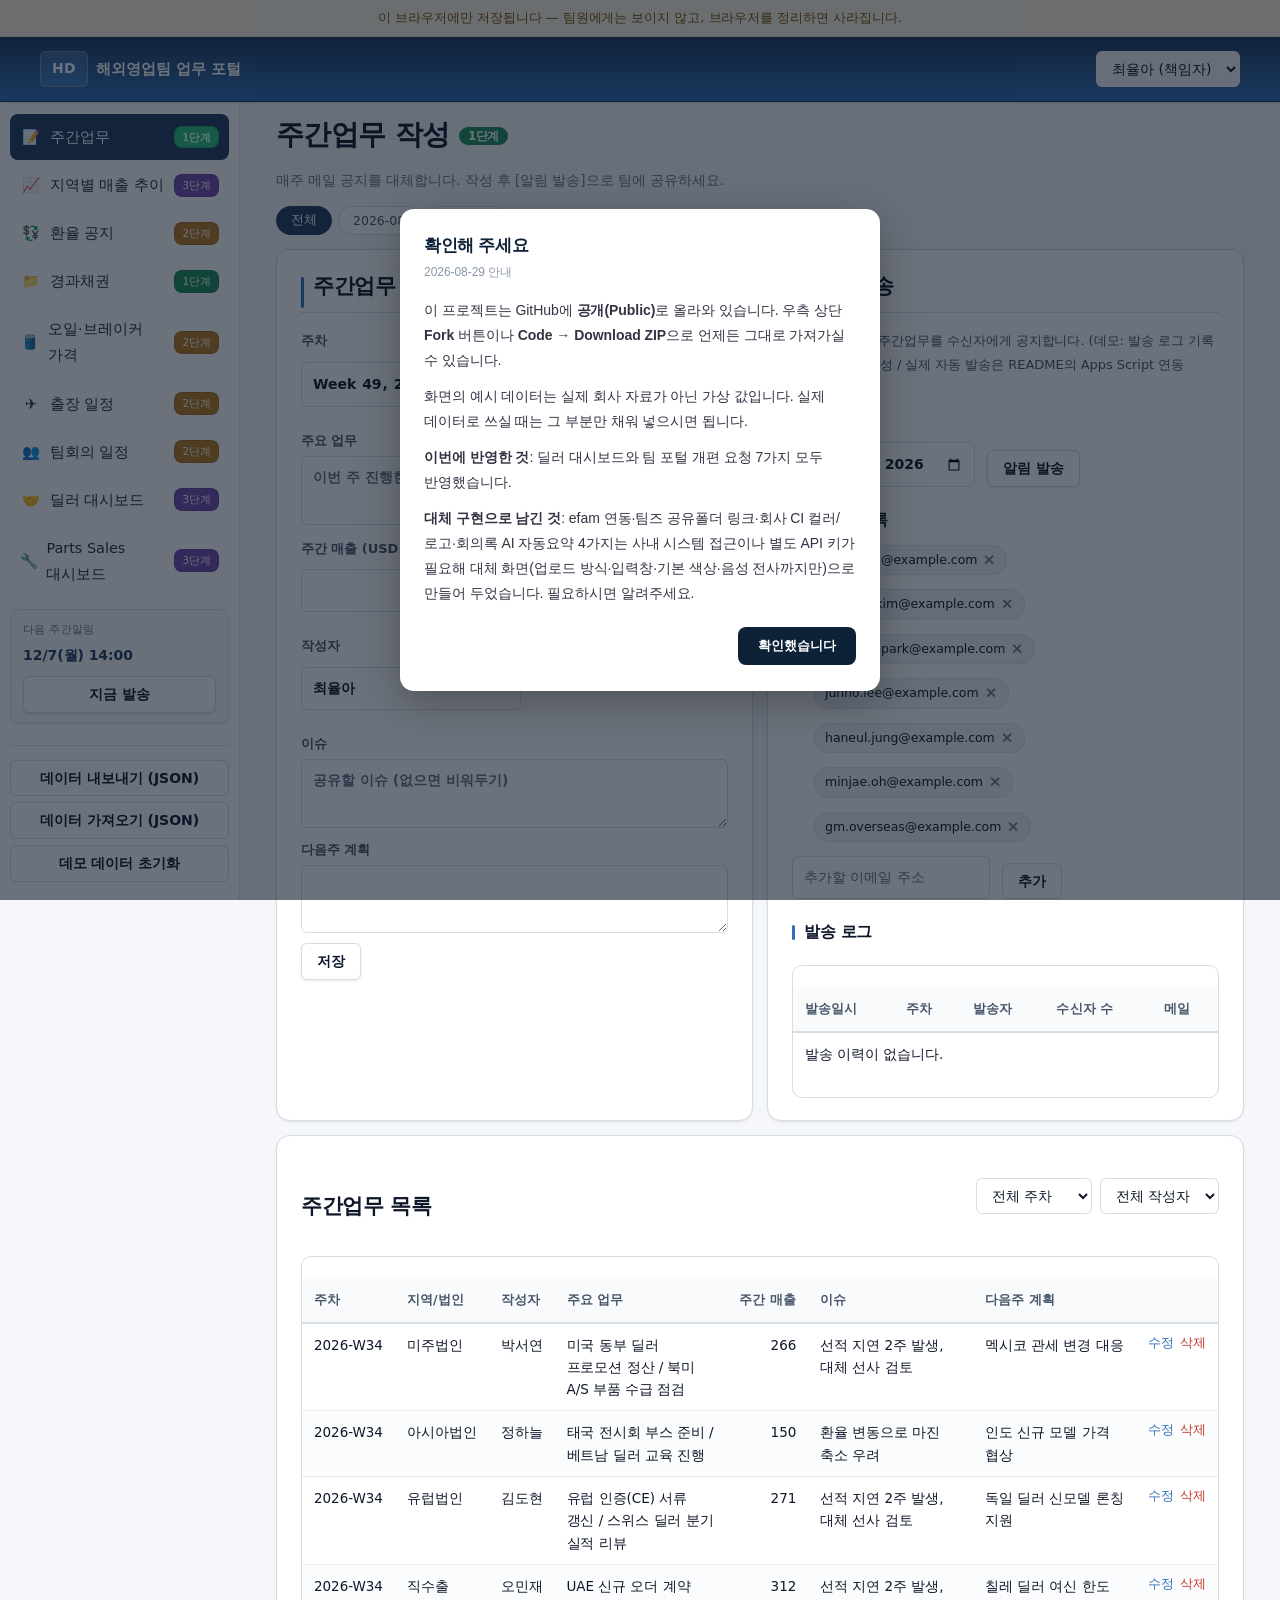
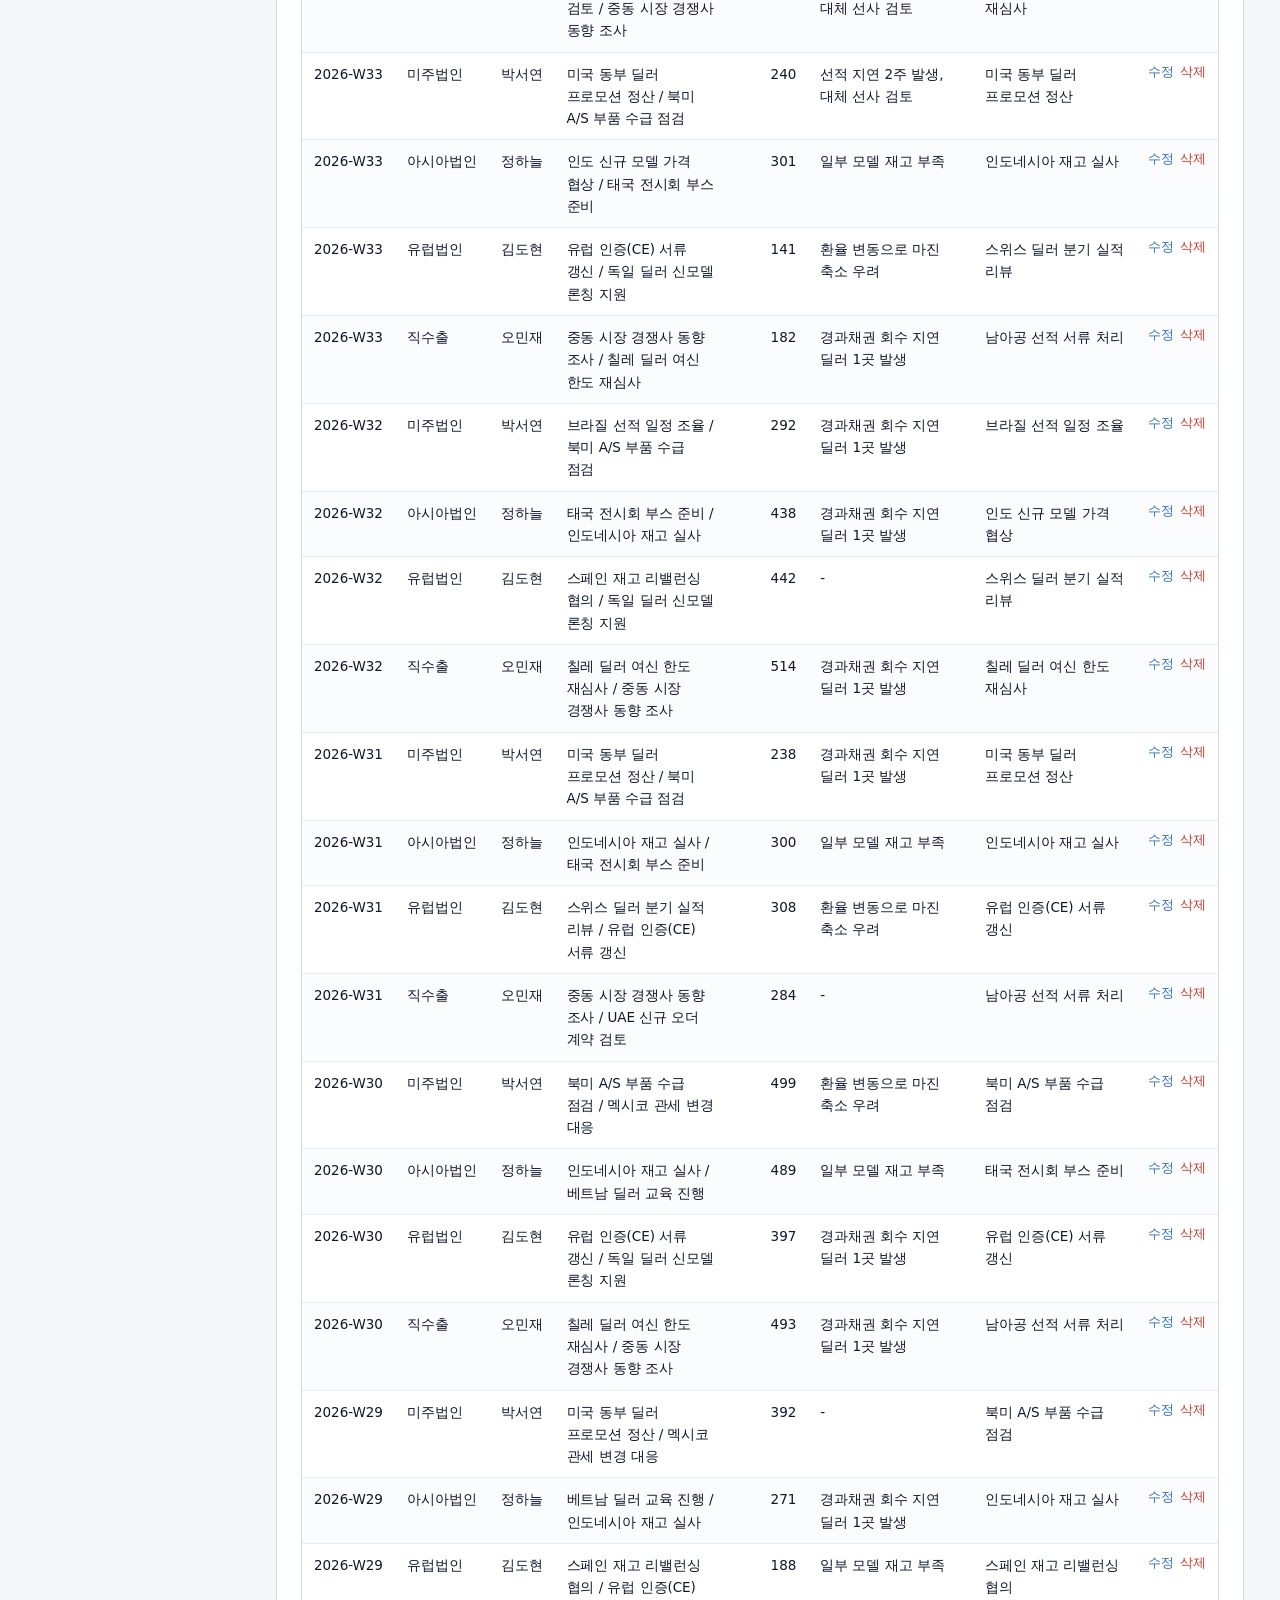
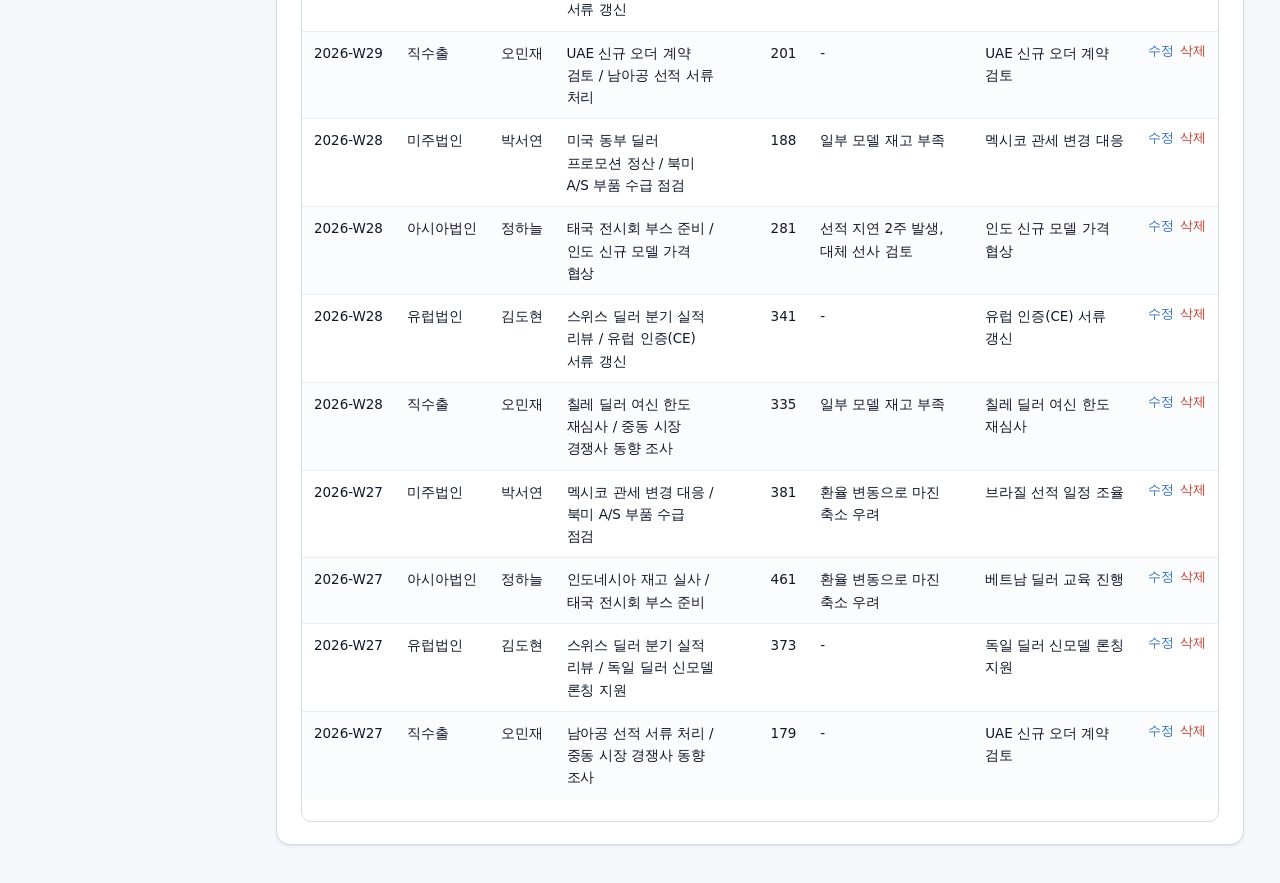
<file: index.html>
<!DOCTYPE html>
<html lang="ko">
<head>
<meta charset="UTF-8">
<meta name="viewport" content="width=device-width, initial-scale=1.0">
<title>해외영업팀 업무 포털</title>
<link rel="stylesheet" href="css/style.css">
<!-- 공통 디자인 시스템. 반드시 기존 CSS 뒤에 온다 —
     특정도가 같으면 나중에 온 쪽이 이기므로 순서가 곧 우선순위다. -->
<link rel="stylesheet" href="css/hd-theme.css">
<!-- 공통 테마에 지는 것만 되돌린다. 반드시 hd-theme.css 뒤. -->
<link rel="stylesheet" href="css/overrides.css">
<!-- 로컬 라이브러리(오프라인/기내 사용 대비 CDN 미사용) -->
<script src="lib/chart.umd.min.js"></script>
<script src="lib/xlsx.full.min.js"></script>
<!-- === HD:META:BEGIN (자동 생성 — scripts 로 다시 굽습니다) === -->
<link rel="icon" href="favicon.svg" type="image/svg+xml">
<link rel="icon" href="favicon-32.png" sizes="32x32" type="image/png">
<link rel="apple-touch-icon" href="apple-touch-icon.png">
<link rel="canonical" href="https://aebonlee.github.io/hd-project05/">
<meta name="robots" content="index,follow">
<meta property="og:type" content="website">
<meta property="og:site_name" content="HD 생성형 AI 업무자동화 전문가과정">
<meta property="og:url" content="https://aebonlee.github.io/hd-project05/">
<meta property="og:title" content="해외영업팀 업무 포털 — HD 생성형 AI 업무자동화 전문가과정">
<meta property="og:description" content="14개 딜러를 관리하는 해외영업팀의 반복 업무를 한 화면에서. 주간업무·환율·출장일정을 팀이 함께 봅니다.">
<meta property="og:image" content="https://aebonlee.github.io/hd-project05/og-index.png">
<meta property="og:image:width" content="1200">
<meta property="og:image:height" content="630">
<meta property="og:locale" content="ko_KR">
<meta name="twitter:card" content="summary_large_image">
<meta name="twitter:title" content="해외영업팀 업무 포털 — HD 생성형 AI 업무자동화 전문가과정">
<meta name="twitter:description" content="14개 딜러를 관리하는 해외영업팀의 반복 업무를 한 화면에서. 주간업무·환율·출장일정을 팀이 함께 봅니다.">
<meta name="twitter:image" content="https://aebonlee.github.io/hd-project05/og-index.png">
<!-- === HD:META:END === -->
</head>
<body class="hd hd-app">

<header class="topbar">
  <button id="menuToggle" class="menu-toggle" aria-label="메뉴 열기">☰</button>
  <div class="brand">
    <span class="brand-mark">HD</span>
    <span class="brand-text">해외영업팀 업무 포털</span>
  </div>
  <div class="user-box">
    <label for="userSelect" class="sr-only">사용자 선택</label>
    <select id="userSelect" title="데모 로그인: 사용자 선택"></select>
    <!-- 상단 "책임자/팀원" 배지는 요청에 따라 표시하지 않는다 (슬라이드1 #2) — 요소는 남겨 로직 재사용, 화면에서만 숨김 -->
    <span id="userRole" class="role-badge" hidden></span>
  </div>
</header>

<div class="layout">
  <!-- 메뉴 순서: 주간업무 → 지역별매출추이 → 환율공지 → 경과채권 → 오일·브레이커 가격 → 출장일정 → 팀회의일정 (슬라이드1 요청 순서) -->
  <nav id="sideNav" class="side-nav" aria-label="주요 기능">
    <a href="#/weekly"     class="nav-item" data-view="weekly"><span class="nav-ico">📝</span>주간업무 <span class="stage-tag s1">1단계</span></a>
    <a href="#/sales"      class="nav-item" data-view="sales"><span class="nav-ico">📈</span>지역별 매출 추이 <span class="stage-tag s3">3단계</span></a>
    <a href="#/fx"         class="nav-item" data-view="fx"><span class="nav-ico">💱</span>환율 공지 <span class="stage-tag s2">2단계</span></a>
    <a href="#/receivable" class="nav-item" data-view="receivable"><span class="nav-ico">📁</span>경과채권 <span class="stage-tag s1">1단계</span></a>
    <a href="#/prices"     class="nav-item" data-view="prices"><span class="nav-ico">🛢️</span>오일·브레이커 가격 <span class="stage-tag s2">2단계</span></a>
    <a href="#/trips"      class="nav-item" data-view="trips"><span class="nav-ico">✈️</span>출장 일정 <span class="stage-tag s2">2단계</span></a>
    <a href="#/meetings"   class="nav-item" data-view="meetings"><span class="nav-ico">👥</span>팀회의 일정 <span class="stage-tag s2">2단계</span></a>
    <a href="#/dealers"    class="nav-item" data-view="dealers"><span class="nav-ico">🤝</span>딜러 대시보드 <span class="stage-tag s3">3단계</span></a>
    <a href="parts-sales-dashboard.html" class="nav-item"><span class="nav-ico">🔧</span>Parts Sales 대시보드 <span class="stage-tag s3">3단계</span></a>
    <div id="notifyMini" class="notify-mini">
      <div class="notify-mini-title">다음 주간알림</div>
      <div id="notifyMiniWhen" class="notify-mini-when">–</div>
      <button type="button" id="notifyMiniBtn" class="btn btn-primary btn-sm">지금 발송</button>
    </div>
    <div class="nav-footer">
      <button id="exportJsonBtn" class="btn btn-ghost btn-sm">데이터 내보내기 (JSON)</button>
      <button id="importJsonBtn" class="btn btn-ghost btn-sm">데이터 가져오기 (JSON)</button>
      <input type="file" id="importJsonFile" accept=".json,application/json" hidden>
      <button id="resetSeedBtn" class="btn btn-ghost btn-sm">데모 데이터 초기화</button>
    </div>
  </nav>

  <main id="main" class="main">

    <!-- ============ B-1 주간업무 (1단계) ============ -->
    <section id="view-weekly" class="view" hidden>
      <h1>주간업무 작성 <small class="stage s1">1단계</small></h1>
      <p class="view-desc">매주 메일 공지를 대체합니다. 작성 후 [알림 발송]으로 팀에 공유하세요.</p>

      <!-- 월별 탭: 그 달의 주간업무만 모아 보기/저장 (슬라이드1) -->
      <div id="weeklyMonthTabs" class="month-tabs" role="tablist" aria-label="월별 보기"></div>

      <div class="grid-2">
        <div class="card">
          <h2 id="weeklyFormTitle">주간업무 작성</h2>
          <form id="weeklyForm" class="form">
            <input type="hidden" id="wfId">
            <div class="form-row">
              <label>주차 <input type="week" id="wfWeek" required></label>
              <label>지역/법인
                <select id="wfRegion" required>
                  <option value="유럽법인">유럽법인</option>
                  <option value="미주법인">미주법인</option>
                  <option value="아시아법인">아시아법인</option>
                  <option value="직수출">직수출</option>
                </select>
              </label>
            </div>
            <label>주요 업무 <textarea id="wfTasks" rows="2" required placeholder="이번 주 진행한 주요 업무"></textarea></label>
            <div class="form-row">
              <label>주간 매출 (USD 천불) <input type="number" id="wfSales" min="0" step="1" required></label>
              <label>작성자 <input type="text" id="wfAuthor" disabled></label>
            </div>
            <label>이슈 <textarea id="wfIssues" rows="2" placeholder="공유할 이슈 (없으면 비워두기)"></textarea></label>
            <label>다음주 계획 <textarea id="wfNext" rows="2" required></textarea></label>
            <div class="form-actions">
              <button type="submit" class="btn btn-primary" id="wfSubmitBtn">저장</button>
              <button type="button" class="btn btn-ghost" id="wfCancelBtn" hidden>수정 취소</button>
            </div>
          </form>
        </div>

        <div class="card">
          <h2>알림 발송</h2>
          <p class="hint">선택한 주차의 주간업무를 수신자에게 공지합니다. (데모: 발송 로그 기록 + 메일 초안 생성 / 실제 자동 발송은 README의 Apps Script 연동 참고)</p>
          <div class="form-row">
            <label>발송 주차 <input type="week" id="notifyWeek"></label>
            <button type="button" class="btn btn-primary" id="notifySendBtn">알림 발송</button>
          </div>
          <h3>수신자 목록</h3>
          <ul id="recipientList" class="chip-list"></ul>
          <div class="form-row">
            <input type="email" id="recipientInput" placeholder="추가할 이메일 주소">
            <button type="button" class="btn btn-ghost" id="recipientAddBtn">추가</button>
          </div>
          <h3>발송 로그</h3>
          <div class="table-wrap"><table id="notifyLogTable" class="table">
            <thead><tr><th>발송일시</th><th>주차</th><th>발송자</th><th>수신자 수</th><th>메일</th></tr></thead>
            <tbody></tbody>
          </table></div>
        </div>
      </div>

      <div class="card">
        <div class="card-head">
          <h2>주간업무 목록</h2>
          <div class="filters">
            <select id="weeklyFilterWeek"><option value="">전체 주차</option></select>
            <select id="weeklyFilterAuthor"><option value="">전체 작성자</option></select>
          </div>
        </div>
        <div class="table-wrap"><table id="weeklyTable" class="table">
          <thead><tr><th>주차</th><th>지역/법인</th><th>작성자</th><th>주요 업무</th><th>주간 매출</th><th>이슈</th><th>다음주 계획</th><th></th></tr></thead>
          <tbody></tbody>
        </table></div>
      </div>
    </section>

    <!-- ============ B-2 경과채권 바로가기 (1단계) ============ -->
    <section id="view-receivable" class="view" hidden>
      <h1>경과채권 <small class="stage s1">1단계</small></h1>
      <p class="view-desc">Efam 접속이 필요한 경과채권 엑셀을 업로드하면 표로 바로 봅니다. 담당자별 지연 사유·해결 방법을 그 자리에서 적어 공유하세요.</p>

      <div class="card">
        <div class="card-head wrap">
          <h2>경과채권 엑셀 업로드</h2>
          <label class="btn btn-primary btn-sm file-btn">엑셀 업로드
            <input type="file" id="receivableUpload" accept=".xlsx,.xls" hidden>
          </label>
        </div>
        <p class="hint">열 이름: Dealer code, Dealer Name, OD, 담당자 (헤더가 다르면 순서대로 인식합니다). 업로드분은 누적되며 같은 Dealer code는 갱신됩니다.</p>
        <p id="receivableUploadStatus" class="hint"></p>
        <div class="table-wrap"><table id="receivableRowsTable" class="table">
          <thead><tr><th>Dealer code</th><th>Dealer Name</th><th>OD</th><th>담당자</th><th>지연 사유</th><th>해결 방법</th><th></th></tr></thead>
          <tbody></tbody>
        </table></div>
      </div>

      <div class="card">
        <div class="card-head">
          <h2>링크 목록</h2>
          <button class="btn btn-primary btn-sm" id="rlAddBtn">+ 링크 등록</button>
        </div>
        <div class="table-wrap"><table id="rlTable" class="table">
          <thead><tr><th>법인/딜러</th><th>파일명</th><th>경로</th><th>갱신일</th><th>바로가기</th><th></th></tr></thead>
          <tbody></tbody>
        </table></div>
      </div>

      <div class="card" id="rlFormCard" hidden>
        <h2 id="rlFormTitle">링크 등록</h2>
        <form id="rlForm" class="form">
          <input type="hidden" id="rlId">
          <div class="form-row">
            <label>법인/딜러 <input type="text" id="rlTarget" required placeholder="예: 유럽법인, DL12 걸프스타"></label>
            <label>파일명 <input type="text" id="rlFileName" required placeholder="예: 경과채권_유럽_2026-08.xlsx"></label>
          </div>
          <label>경로 (URL 또는 \\서버\폴더 형태)
            <input type="text" id="rlPath" required placeholder="https://… 또는 \\efam\해외영업\경과채권\…">
          </label>
          <div class="form-actions">
            <button type="submit" class="btn btn-primary">저장</button>
            <button type="button" class="btn btn-ghost" id="rlCancelBtn">취소</button>
          </div>
        </form>
      </div>
    </section>

    <!-- ============ B-5 출장 일정 (2단계) ============ -->
    <section id="view-trips" class="view" hidden>
      <h1>출장 일정 <small class="stage s2">2단계</small></h1>
      <p class="view-desc">팀원별 색상으로 출장 일정을 한눈에 봅니다. 팀회의 일정(회색 테두리)도 같은 캘린더에 표시됩니다.</p>

      <div class="card">
        <div class="cal-head">
          <button class="btn btn-ghost" id="calPrevBtn">◀</button>
          <h2 id="calTitle">2026년 8월</h2>
          <button class="btn btn-ghost" id="calNextBtn">▶</button>
          <button class="btn btn-ghost btn-sm" id="calTodayBtn">오늘</button>
        </div>
        <div id="calLegend" class="legend"></div>
        <div id="calendar" class="calendar"></div>
      </div>

      <div class="grid-2">
        <div class="card">
          <h2 id="tripFormTitle">출장 등록</h2>
          <form id="tripForm" class="form">
            <input type="hidden" id="tfId">
            <div class="form-row">
              <label>팀원 <select id="tfMember" required></select></label>
              <label>국가/도시 <input type="text" id="tfCity" required placeholder="예: 독일 프랑크푸르트"></label>
            </div>
            <div class="form-row">
              <label>시작일 <input type="date" id="tfStart" required></label>
              <label>종료일 <input type="date" id="tfEnd" required></label>
            </div>
            <div class="form-row">
              <label>목적 <input type="text" id="tfPurpose" required></label>
              <label>방문 딜러 <input type="text" id="tfDealers" placeholder="예: DL01, DL02"></label>
            </div>
            <div class="form-actions">
              <button type="submit" class="btn btn-primary">저장</button>
              <button type="button" class="btn btn-ghost" id="tfCancelBtn" hidden>수정 취소</button>
            </div>
          </form>
        </div>
        <div class="card">
          <h2>출장 목록</h2>
          <div class="table-wrap"><table id="tripTable" class="table">
            <thead><tr><th>팀원</th><th>국가/도시</th><th>기간</th><th>목적</th><th>방문 딜러</th><th></th></tr></thead>
            <tbody></tbody>
          </table></div>
        </div>
      </div>
    </section>

    <!-- ============ B-6 팀회의 일정 (2단계) ============ -->
    <section id="view-meetings" class="view" hidden>
      <h1>팀회의 일정 <small class="stage s2">2단계</small></h1>
      <p class="view-desc">회의 일정을 등록하면 전 팀원이 조회할 수 있고, 출장 캘린더에도 함께 표시됩니다.</p>

      <div class="grid-2">
        <div class="card">
          <h2 id="mtFormTitle">회의 등록</h2>
          <form id="meetingForm" class="form form-compact">
            <input type="hidden" id="mfId">
            <label>일시 <input type="datetime-local" id="mfWhen" required></label>
            <label>장소/링크 <input type="text" id="mfPlace" required placeholder="회의실 또는 화상회의 링크"></label>
            <label>안건 <textarea id="mfAgenda" rows="2" required></textarea></label>
            <label>참석자
              <input type="text" id="mfAttendees" required placeholder="예: 전원 / 최율아, 김도현" list="assigneeList">
            </label>
            <datalist id="assigneeList"></datalist>
            <div class="form-actions">
              <button type="submit" class="btn btn-primary">저장</button>
              <button type="button" class="btn btn-ghost" id="mfCancelBtn" hidden>수정 취소</button>
            </div>
          </form>
          <div class="notify-row">
            <button type="button" class="btn btn-primary btn-sm" id="meetingNotifyBtn">클릭으로 알림발송</button>
            <span class="hint">등록된 회의를 참석자에게 메일 초안으로 공지합니다.</span>
          </div>
        </div>
        <div class="card">
          <h2>회의 노트란</h2>
          <p class="hint">회의를 선택해 노트를 남기세요. 🎤 녹음 버튼으로 브라우저 음성인식(오프라인 불가·Chrome/Edge 권장) 결과가 노트에 그대로 추가됩니다.</p>
          <select id="meetingNoteSelect" class="notewide"></select>
          <textarea id="meetingNoteText" rows="6" placeholder="회의 노트를 입력하거나 마이크로 받아쓰세요."></textarea>
          <div class="form-actions">
            <button type="button" class="btn btn-ghost btn-sm" id="meetingMicBtn">🎤 녹음 시작</button>
            <button type="button" class="btn btn-ghost btn-sm" id="meetingAiSummaryBtn" disabled title="API 키 협의 후 2단계에서 연동 예정">✨ AI 요약 (2단계 예정)</button>
            <button type="button" class="btn btn-primary btn-sm" id="meetingNoteSaveBtn">노트 저장</button>
          </div>
          <h3>지난 회의</h3>
          <ul id="pastMeetings" class="meeting-list past"></ul>
        </div>
      </div>
    </section>

    <!-- ============ B-4 환율 공지 (2단계) ============ -->
    <section id="view-fx" class="view" hidden>
      <h1>환율 공지 <small class="stage s2">2단계</small></h1>
      <p class="view-desc">담당자가 메일 대신 화면에서 직접 입력하면 전 팀원이 바로 조회합니다.</p>

      <div class="grid-2">
        <div class="card">
          <h2>환율 입력/수정</h2>
          <form id="fxForm" class="form">
            <div class="form-row">
              <label>기준월 <input type="month" id="fxMonth" required></label>
              <label>통화
                <select id="fxCurrency">
                  <option>USD</option><option>EUR</option><option>JPY</option><option>CNY</option><option>GBP</option>
                  <option>VND</option><option>THB</option><option>IDR</option><option>MXN</option><option>BRL</option>
                  <option>ZAR</option><option>CLP</option><option>AED</option>
                </select>
              </label>
              <label>분류
                <select id="fxCategory">
                  <option value="기준통화">기준통화</option>
                  <option value="딜러통화">딜러통화</option>
                  <option value="기타">기타</option>
                </select>
              </label>
              <label>환율 (KRW) <input type="text" id="fxRate" required placeholder="예: 1,385.50"></label>
            </div>
            <p class="hint">같은 기준월·통화를 다시 입력하면 수정(덮어쓰기)됩니다. 입력자·입력일이 자동 기록됩니다.</p>
            <div class="form-actions"><button type="submit" class="btn btn-primary">저장</button></div>
          </form>
          <h3 id="fxCurrentTitle">이번 달 고시 환율</h3>
          <div class="table-wrap"><table id="fxCurrentTable" class="table">
            <thead><tr><th>통화</th><th>분류</th><th>환율(KRW)</th><th>입력자</th><th>입력일</th></tr></thead>
            <tbody></tbody>
          </table></div>
        </div>
        <div class="card">
          <h2>최근 12개월 변화</h2>
          <div class="table-wrap"><table id="fxHistoryTable" class="table small">
            <thead></thead><tbody></tbody>
          </table></div>
        </div>
      </div>
    </section>

    <!-- ============ B-3 지역별 매출 추이 (3단계) ============ -->
    <section id="view-sales" class="view" hidden>
      <h1>지역별 매출 추이 <small class="stage s3">3단계</small></h1>
      <p class="view-desc">주간업무에 입력된 주간 매출이 지역/법인별로 자동 집계됩니다. (단위: USD 천불)</p>

      <!-- SAP 매출 업로드 — 국가별 원본 데이터. 직수출/법인 그래프를 별도로 그린다 (슬라이드6) -->
      <div class="card">
        <div class="card-head wrap">
          <h2>SAP 매출 업로드 (국가별)</h2>
          <label class="btn btn-primary btn-sm file-btn">엑셀 업로드
            <input type="file" id="sapUpload" accept=".xlsx,.xls" hidden>
          </label>
        </div>
        <p class="hint">열 이름: 국가, 구분(법인/직수출), 기준월(YYYY-MM), 매출(USD 천불). 직수출은 국가로 지역(아시아·중동·아프리카·CIS·대양주·중남미·CNHI)을 자동 판정합니다.</p>
        <p id="sapUploadStatus" class="hint"></p>
        <div class="grid-2">
          <div>
            <h3>법인 매출 (국가별 합산)</h3>
            <div class="chart-box small"><canvas id="sapCorpChart"></canvas></div>
          </div>
          <div>
            <h3>직수출 매출 (지역별)</h3>
            <div class="chart-box small"><canvas id="sapExportChart"></canvas></div>
          </div>
        </div>
      </div>

      <div class="card">
        <div class="card-head">
          <h2>매출 그래프 <small class="hint">(주간업무 기준)</small></h2>
          <div class="filters">
            <div class="seg" role="group" aria-label="집계 단위">
              <button class="seg-btn active" id="salesWeekBtn">주간</button>
              <button class="seg-btn" id="salesMonthBtn">월간</button>
            </div>
            <div class="seg" role="group" aria-label="차트 형태">
              <button class="seg-btn active" id="salesLineBtn">라인</button>
              <button class="seg-btn" id="salesBarBtn">막대</button>
            </div>
          </div>
        </div>
        <div id="salesRegionFilter" class="chip-filter"></div>
        <div class="chart-box"><canvas id="salesChart"></canvas></div>
      </div>

      <div class="card">
        <h2>집계 표</h2>
        <div class="table-wrap"><table id="salesTable" class="table small"><thead></thead><tbody></tbody></table></div>
      </div>
    </section>

    <!-- ============ A. 딜러 대시보드 (3단계) ============ -->
    <section id="view-dealers" class="view" hidden>
      <h1>딜러 미팅 대시보드 <small class="stage s3">3단계</small></h1>
      <p class="view-desc">엑셀 양식 업로드만으로 딜러별 미팅 자료가 갱신됩니다. 출장 전 [오프라인용 HTML 내보내기]로 기내에서도 열람하세요.</p>
      <p class="view-desc">중미·카리브 14개 딜러의 부품 매출(Oil·Attachment·Value Mate) 실적을 보려면 <a href="parts-sales-dashboard.html">Parts Sales 대시보드</a>를 여세요.</p>

      <div class="card">
        <div class="card-head wrap">
          <h2>데이터 관리</h2>
          <div class="filters">
            <a class="btn btn-ghost btn-sm" href="templates/딜러실적_양식.xlsx" download>엑셀 양식 내려받기</a>
            <label class="btn btn-primary btn-sm file-btn">엑셀 업로드
              <input type="file" id="dealerUpload" accept=".xlsx,.xls" hidden>
            </label>
            <button class="btn btn-ghost btn-sm" id="exportOfflineBtn">오프라인용 HTML 내보내기</button>
          </div>
        </div>
        <p id="uploadStatus" class="hint"></p>
      </div>

      <div class="card">
        <div class="card-head">
          <h2>딜러 선택</h2>
          <select id="dealerSelect"></select>
        </div>
        <div id="dealerCards" class="kpi-grid"></div>
        <div id="dealerTerms" class="terms-box"></div>
        <h3 id="dealerChartTitle">12개월 히스토리 추이</h3>
        <div class="chart-box"><canvas id="dealerChart"></canvas></div>
      </div>
    </section>

    <!-- ============ 오일·브레이커 가격 (2단계, 슬라이드7) ============ -->
    <section id="view-prices" class="view" hidden>
      <h1>오일·브레이커 가격 <small class="stage s2">2단계</small></h1>
      <p class="view-desc">분기/월 단위로 갱신되는 오일·브레이커 가격을 엑셀로 올리면 표로 보여줍니다. 표를 클릭하면 팀즈 공유 폴더로 이동합니다.</p>

      <div class="card">
        <div class="seg" role="group" aria-label="가격 구분">
          <button class="seg-btn active" id="priceOilBtn">오일 가격</button>
          <button class="seg-btn" id="priceBreakerBtn">브레이커 가격</button>
        </div>

        <div class="card-head wrap">
          <h2 id="priceListTitle">오일 가격 목록</h2>
          <label class="btn btn-primary btn-sm file-btn">엑셀 업로드
            <input type="file" id="priceUpload" accept=".xlsx,.xls" hidden>
          </label>
        </div>
        <p class="hint">열 이름: 품목, 단가, 통화, 비고. 업로드 시 같은 구분(오일/브레이커) 데이터를 갱신합니다.</p>
        <p id="priceUploadStatus" class="hint"></p>

        <div class="form-row">
          <label>팀즈 공유 폴더 링크
            <input type="url" id="priceTeamsLink" placeholder="https://teams.microsoft.com/l/... (미입력 시 이동 버튼 비활성)">
          </label>
          <button type="button" class="btn btn-ghost btn-sm" id="priceTeamsSaveBtn">링크 저장</button>
          <a id="priceTeamsOpenBtn" class="btn btn-ghost btn-sm" href="#" target="_blank" rel="noopener">📁 팀즈 폴더로 이동</a>
        </div>

        <div class="table-wrap"><table id="priceTable" class="table">
          <thead><tr><th>품목</th><th>단가</th><th>통화</th><th>비고</th><th>갱신일</th><th></th></tr></thead>
          <tbody></tbody>
        </table></div>
      </div>
    </section>

  </main>
</div>

<div id="toast" class="toast" hidden></div>

<script src="js/seed.js"></script>
<script src="js/assignees.js"></script>
<script src="js/logic.js"></script>
<script src="js/store.js"></script>
<script src="js/config.js"></script>
<!-- Supabase 클라이언트. 데모 모드에서는 쓰이지 않으므로 못 받아도 화면은 그대로 동작합니다. -->
<script src="lib/supabase.min.js"></script>  <!-- 리포에 동봉 — 폐쇄망에서도 즉시 뜬다 -->
<script src="js/hd-docsync.js"></script>
<script src="js/supabase-adapter.js"></script>
<script src="js/app.js"></script>
<!-- hd-project 공지 팝업 (2026-08-29, 전 리포 공통) -->
<div id="hd-notice-overlay" style="display:none;position:fixed;inset:0;background:rgba(10,20,35,.6);z-index:99999;align-items:center;justify-content:center;padding:20px;">
  <div style="background:#fff;border-radius:14px;max-width:480px;width:100%;padding:26px 24px;box-shadow:0 12px 40px rgba(0,0,0,.28);font-family:'Pretendard','Apple SD Gothic Neo','Malgun Gothic','맑은 고딕',-apple-system,sans-serif;">
    <h2 style="margin:0 0 4px;font-size:17px;color:#0d2137;">확인해 주세요</h2>
    <p style="margin:0 0 14px;font-size:12px;color:#8a97a8;">2026-08-29 안내</p>
    <div style="font-size:14px;line-height:1.75;color:#334;word-break:keep-all;overflow-wrap:break-word;">
      <p>이 프로젝트는 GitHub에 <b>공개(Public)</b>로 올라와 있습니다. 우측 상단 <b>Fork</b> 버튼이나 <b>Code → Download ZIP</b>으로 언제든 그대로 가져가실 수 있습니다.</p>
      <p>화면의 예시 데이터는 실제 회사 자료가 아닌 가상 값입니다. 실제 데이터로 쓰실 때는 그 부분만 채워 넣으시면 됩니다.</p>
      <p><b>이번에 반영한 것</b>: 딜러 대시보드와 팀 포털 개편 요청 7가지 모두 반영했습니다.</p>
      <p><b>대체 구현으로 남긴 것</b>: efam 연동·팀즈 공유폴더 링크·회사 CI 컬러/로고·회의록 AI 자동요약 4가지는 사내 시스템 접근이나 별도 API 키가 필요해 대체 화면(업로드 방식·입력창·기본 색상·음성 전사까지만)으로 만들어 두었습니다. 필요하시면 알려주세요.</p>
    </div>
    <div style="margin-top:20px;text-align:right;">
      <button id="hd-notice-close" style="background:#0d2137;color:#fff;border:none;border-radius:8px;padding:10px 20px;font-size:13px;font-weight:700;cursor:pointer;">확인했습니다</button>
    </div>
  </div>
</div>
<script>
(function(){
  try {
    var KEY = 'hd_notice_20260829_dismissed';
    if (localStorage.getItem(KEY) === '1') return;
    var overlay = document.getElementById('hd-notice-overlay');
    if (!overlay) return;
    overlay.style.display = 'flex';
    function close(){ overlay.style.display='none'; try{localStorage.setItem(KEY,'1');}catch(e){} }
    document.getElementById('hd-notice-close').addEventListener('click', close);
    overlay.addEventListener('click', function(e){ if(e.target===overlay) close(); });
    document.addEventListener('keydown', function(e){ if(e.key==='Escape') close(); });
  } catch(e) {}
})();
</script>
</body>
</html>
</file>
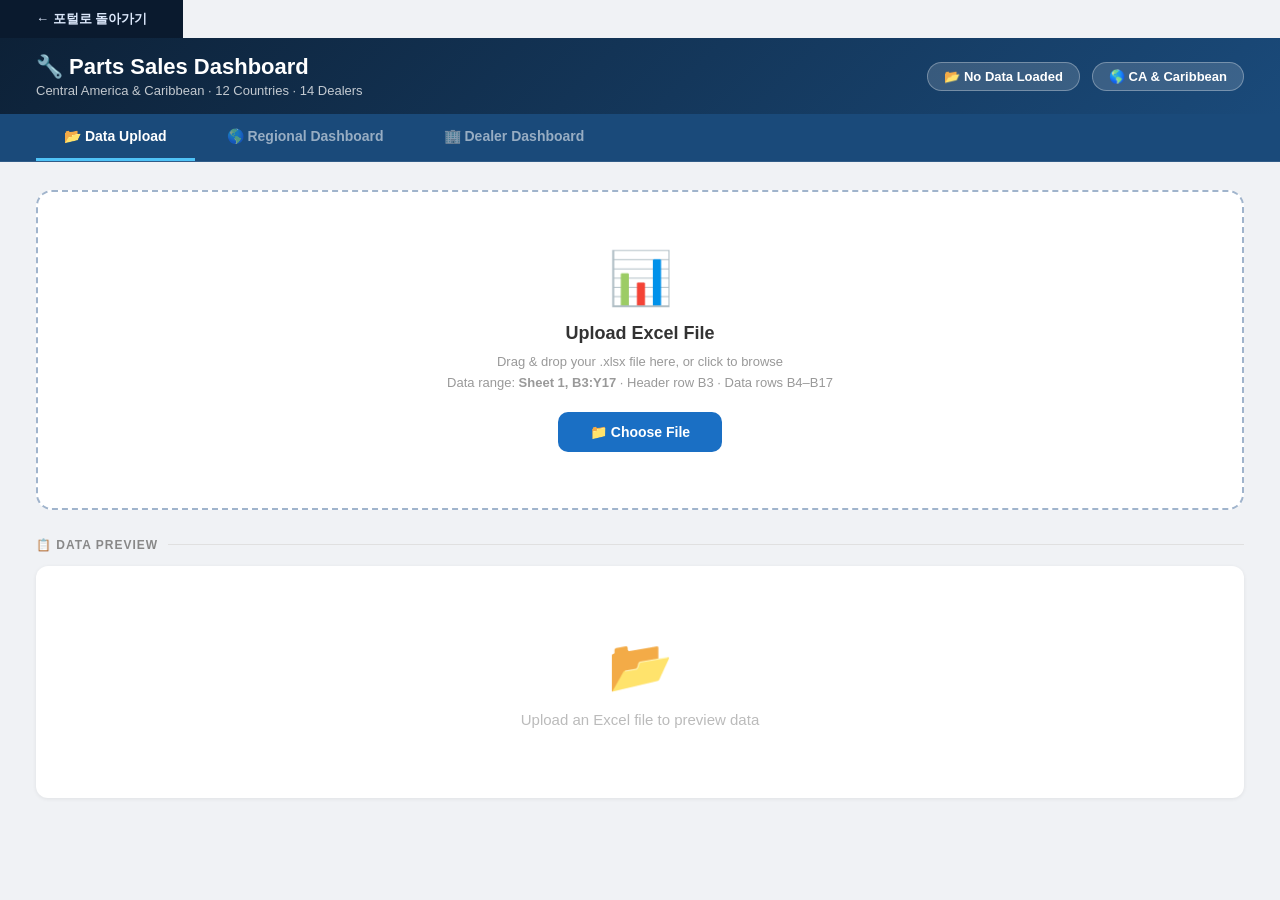
<file: parts-sales-dashboard.html>
<!DOCTYPE html>
<html lang="ko">
<head>
    <meta charset="UTF-8">
    <meta name="viewport" content="width=device-width, initial-scale=1.0">
    <meta name="robots" content="noindex, nofollow">
    <title>Parts Sales Dashboard - CA & Caribbean | hd-project05</title>
    <link rel="icon" href="favicon-32.png">
    <link rel="apple-touch-icon" href="apple-touch-icon.png">
    <!-- SheetJS는 리포에 동봉된 로컬 사본을 쓴다 — 폐쇄망에서도 즉시 뜨도록(CLAUDE.md CDN 의존 금지 방침) -->
    <script src="lib/xlsx.full.min.js"></script>
    <style>
        /* 글꼴은 바깥에서 받아 오지 않는다 — OS 기본 한글 글꼴로 충분하다 (폐쇄망 대응) */
        * { margin: 0; padding: 0; box-sizing: border-box; }
        body { font-family: "Pretendard","Apple SD Gothic Neo","Malgun Gothic","맑은 고딕",-apple-system,BlinkMacSystemFont,'Segoe UI',sans-serif; background: #f0f2f5; color: #333; font-size: 14px; }

        .back-link {
            display: inline-flex; align-items: center; gap: 6px;
            padding: 10px 36px; font-size: 13px; font-weight: 700;
            color: #dce8fb; background: #0a1a2e; text-decoration: none;
        }
        .back-link:hover { color: #fff; }

        .header {
            background: linear-gradient(135deg, #0d2137, #1a4a7a);
            color: white; padding: 16px 36px;
            display: flex; justify-content: space-between; align-items: center;
        }
        .header h1 { font-size: 22px; font-weight: 800; }
        .header p  { font-size: 13px; opacity: 0.75; margin-top: 3px; }
        .badge {
            background: rgba(255,255,255,0.15);
            border: 1px solid rgba(255,255,255,0.3);
            padding: 6px 16px; border-radius: 20px;
            font-size: 13px; font-weight: 700;
        }

        .tab-nav {
            background: #1a4a7a;
            display: flex; padding: 0 36px; gap: 4px;
            border-bottom: 1px solid rgba(255,255,255,0.1);
        }
        .tab-btn {
            padding: 14px 28px; color: rgba(255,255,255,0.55);
            cursor: pointer; font-size: 14px; font-weight: 700;
            border-bottom: 3px solid transparent;
            transition: all 0.2s; white-space: nowrap;
        }
        .tab-btn:hover  { color: white; background: rgba(255,255,255,0.08); }
        .tab-btn.active { color: white; border-bottom-color: #4fc3f7; }
        .tab-content { display: none; }
        .tab-content.active { display: block; }

        .main { padding: 28px 36px; max-width: 1800px; margin: 0 auto; }

        .sec-title {
            font-size: 12px; font-weight: 800; color: #888;
            text-transform: uppercase; letter-spacing: 1px;
            margin-bottom: 14px; margin-top: 24px;
            display: flex; align-items: center; gap: 10px;
        }
        .sec-title::after { content: ''; flex: 1; height: 1px; background: #e0e0e0; }

        .upload-zone {
            border: 2px dashed #a0b4cc; border-radius: 16px;
            padding: 56px; text-align: center; background: white;
            cursor: pointer; transition: all 0.2s; margin-bottom: 28px;
        }
        .upload-zone:hover, .upload-zone.dragover { border-color: #1a6fc4; background: #f0f6ff; }
        .upload-icon { font-size: 52px; margin-bottom: 14px; }
        .upload-zone h3 { font-size: 18px; font-weight: 800; margin-bottom: 8px; }
        .upload-zone p  { font-size: 13px; color: #999; margin-bottom: 18px; line-height: 1.6; }
        .upload-btn {
            background: #1a6fc4; color: white; border: none;
            padding: 12px 32px; border-radius: 10px;
            font-size: 14px; font-weight: 700; cursor: pointer; font-family: inherit;
        }
        .upload-btn:hover { background: #155a9e; }
        #fileInput { display: none; }

        .file-info {
            background: #e8f8f0; border: 1px solid #27ae60;
            border-radius: 10px; padding: 14px 20px;
            display: none; align-items: center; gap: 12px; margin-bottom: 22px;
        }
        .file-info.show { display: flex; }
        .file-info span { font-size: 14px; font-weight: 700; color: #27ae60; }

        .table-wrap { overflow-x: auto; background: white; border-radius: 12px; box-shadow: 0 1px 4px rgba(0,0,0,0.07); }
        .preview-table { width: 100%; border-collapse: collapse; font-size: 12px; min-width: 1400px; }
        .preview-table th {
            padding: 11px 13px; background: #1a4a7a; color: white;
            font-size: 11px; font-weight: 700; text-transform: uppercase;
            letter-spacing: 0.4px; white-space: nowrap; text-align: center;
        }
        .preview-table td {
            padding: 10px 13px; border-bottom: 1px solid #f0f0f0;
            white-space: nowrap; text-align: right;
        }
        .preview-table td:nth-child(1),
        .preview-table td:nth-child(2),
        .preview-table td:nth-child(3),
        .preview-table td:nth-child(4) { text-align: center; }
        .preview-table td:nth-child(5) { text-align: left; font-weight: 700; }
        .preview-table tr:hover td { background: #f5f8ff; }
        .preview-table .region-row td {
            background: #e8edf5; font-weight: 800; font-size: 11px;
            color: #1a4a7a; text-transform: uppercase; text-align: left;
            padding-left: 18px; letter-spacing: 0.5px;
        }
        .preview-table .total-row td { background: #1a4a7a; color: white; font-weight: 800; }

        .kpi-grid { display: grid; grid-template-columns: repeat(5, 1fr); gap: 16px; margin-bottom: 22px; }
        .kpi-card {
            background: white; border-radius: 12px;
            padding: 20px 22px; box-shadow: 0 1px 4px rgba(0,0,0,0.07);
            border-top: 4px solid #ddd;
        }
        .kpi-card.blue   { border-top-color: #1a6fc4; }
        .kpi-card.green  { border-top-color: #27ae60; }
        .kpi-card.orange { border-top-color: #e67e22; }
        .kpi-card.red    { border-top-color: #e74c3c; }
        .kpi-card.purple { border-top-color: #8e44ad; }
        .kpi-label { font-size: 11px; color: #999; text-transform: uppercase; letter-spacing: 0.5px; font-weight: 700; margin-bottom: 7px; }
        .kpi-value { font-size: 26px; font-weight: 900; color: #1a1a2e; margin-bottom: 5px; }
        .kpi-sub   { font-size: 12px; color: #aaa; }
        .kpi-trend {
            display: inline-flex; align-items: center; gap: 3px;
            font-size: 12px; font-weight: 700;
            padding: 3px 10px; border-radius: 10px; margin-top: 7px;
        }
        .trend-up   { background: #e8f8f0; color: #27ae60; }
        .trend-down { background: #fdecea; color: #e74c3c; }
        .trend-warn { background: #fff8e1; color: #e67e22; }

        .gauge-wrap { display: flex; align-items: center; gap: 8px; margin-top: 10px; }
        .gauge-bg   { flex: 1; height: 7px; background: #f0f0f0; border-radius: 4px; overflow: hidden; }
        .gauge-fill { height: 100%; border-radius: 4px; transition: width 0.6s; }
        .gauge-pct  { font-size: 12px; font-weight: 800; min-width: 36px; text-align: right; }

        .two-col   { display: grid; grid-template-columns: 1fr 1fr; gap: 18px; margin-bottom: 18px; }
        .three-col { display: grid; grid-template-columns: 1fr 1fr 1fr; gap: 18px; margin-bottom: 18px; }

        .card { background: white; border-radius: 12px; padding: 22px; box-shadow: 0 1px 4px rgba(0,0,0,0.07); }
        .card h3   { font-size: 15px; font-weight: 800; margin-bottom: 4px; }
        .card .sub { font-size: 12px; color: #aaa; margin-bottom: 18px; }

        .region-header {
            display: flex; justify-content: space-between; align-items: center;
            margin-bottom: 18px; padding-bottom: 14px; border-bottom: 2px solid #f0f0f0;
        }
        .region-title { font-size: 17px; font-weight: 900; }
        .region-badge-ca    { background: #e8f0ff; color: #1a6fc4; padding: 5px 14px; border-radius: 12px; font-size: 12px; font-weight: 800; }
        .region-badge-carib { background: #e8f8f0; color: #27ae60; padding: 5px 14px; border-radius: 12px; font-size: 12px; font-weight: 800; }

        .prog-item { margin-bottom: 14px; }
        .prog-header { display: flex; justify-content: space-between; margin-bottom: 5px; }
        .prog-name  { font-size: 12px; font-weight: 700; }
        .prog-val   { font-size: 12px; color: #666; font-weight: 600; }
        .prog-bg    { height: 9px; background: #f0f0f0; border-radius: 5px; overflow: hidden; }
        .prog-fill  { height: 100%; border-radius: 5px; transition: width 0.6s; }

        .dealer-nav { display: flex; gap: 8px; flex-wrap: wrap; margin-bottom: 22px; }
        .d-tab {
            padding: 10px 14px; border-radius: 10px;
            border: 2px solid #e0e0e0; background: white;
            cursor: pointer; font-size: 11px; font-weight: 700;
            transition: all 0.2s; text-align: center; min-width: 110px;
            font-family: inherit;
        }
        .d-tab:hover  { border-color: #1a6fc4; background: #f0f6ff; box-shadow: 0 2px 8px rgba(26,111,196,0.15); }
        .d-tab.active { background: #f0f6ff; border-color: #1a6fc4; box-shadow: 0 2px 8px rgba(26,111,196,0.2); }
        .d-tab .d-logo-wrap {
            height: 38px; display: flex; align-items: center;
            justify-content: center; margin-bottom: 5px;
        }
        .d-tab .d-logo-wrap img { max-height: 36px; max-width: 96px; object-fit: contain; }
        .d-tab .d-country { font-size: 10px; color: #888; margin-top: 2px; }
        .d-tab.active .d-country { color: #1a6fc4; }

        .dealer-detail { display: none; }
        .dealer-detail.active { display: block; }

        .dealer-header {
            border-radius: 14px; padding: 22px 28px;
            margin-bottom: 22px; display: flex;
            justify-content: space-between; align-items: center; color: white;
        }
        .dealer-header h2 { font-size: 20px; font-weight: 900; }
        .dealer-header p  { font-size: 13px; opacity: 0.8; margin-top: 5px; }
        .dealer-kpi-row { display: grid; grid-template-columns: repeat(4, 1fr); gap: 14px; margin-bottom: 18px; }

        .key-items-row { display: grid; grid-template-columns: repeat(3, 1fr); gap: 14px; margin-bottom: 18px; }
        .ki-card { border-radius: 12px; padding: 18px; border: 2px solid #e8e8e8; }
        .ki-card.oil { border-color: #f39c12; background: #fffdf5; }
        .ki-card.att { border-color: #8e44ad; background: #fdf5ff; }
        .ki-card.vm  { border-color: #16a085; background: #f0faf8; }
        .ki-title { font-size: 12px; font-weight: 800; margin-bottom: 7px; }
        .ki-value { font-size: 24px; font-weight: 900; margin-bottom: 5px; }
        .ki-sub   { font-size: 11px; color: #aaa; }

        .alert-box {
            padding: 13px 18px; border-radius: 10px;
            border-left: 4px solid transparent; margin-bottom: 9px;
            font-size: 12px; line-height: 1.6; font-weight: 600;
        }
        .alert-box.danger  { background: #fdecea; border-left-color: #e74c3c; color: #7d1a1a; }
        .alert-box.warning { background: #fff8e1; border-left-color: #f39c12; color: #7d4e00; }
        .alert-box.success { background: #e8f8f0; border-left-color: #27ae60; color: #1a5c35; }
        .alert-box.info    { background: #e8f0ff; border-left-color: #1a6fc4; color: #0d2a5c; }

        .grade { padding: 3px 10px; border-radius: 10px; font-size: 11px; font-weight: 800; }
        .grade.aplus { background: #e8f0ff; color: #1a6fc4; }
        .grade.a     { background: #f0f0f0; color: #666; }

        .ach-badge { font-weight: 800; font-size: 13px; }
        .ach-high { color: #27ae60; }
        .ach-mid  { color: #e67e22; }
        .ach-low  { color: #e74c3c; }
        .ach-na   { color: #bbb; font-style: italic; font-size: 12px; }

        .stock-badge { padding: 3px 10px; border-radius: 8px; font-size: 11px; font-weight: 700; }
        .stock-high { background: #e8f8f0; color: #27ae60; }
        .stock-mid  { background: #fff8e1; color: #e67e22; }
        .stock-low  { background: #fdecea; color: #e74c3c; }

        .no-data { text-align: center; padding: 70px 20px; color: #bbb; font-size: 15px; }
        .no-data .icon { font-size: 52px; margin-bottom: 14px; }

        .canella-alert {
            background: linear-gradient(135deg, #fff3cd, #ffe8a1);
            border: 2px solid #f39c12; border-radius: 12px;
            padding: 16px 20px; margin-bottom: 18px;
            display: flex; align-items: flex-start; gap: 14px;
        }
        .canella-alert h4 { font-size: 13px; font-weight: 800; color: #7d4e00; margin-bottom: 5px; }
        .canella-alert p  { font-size: 12px; color: #7d4e00; line-height: 1.6; }

        .footer { text-align: center; font-size: 11px; color: #bbb; padding: 22px 0 36px; line-height: 1.8; }

        @media (max-width: 1300px) {
            .kpi-grid { grid-template-columns: repeat(3, minmax(0,1fr)); }
            .two-col  { grid-template-columns: 1fr; }
            .dealer-kpi-row { grid-template-columns: repeat(2, minmax(0,1fr)); }
        }

        .region-stat-grid { display: grid; grid-template-columns: repeat(3, minmax(0,1fr)); gap: 12px; margin-bottom: 18px; }

        /* 좁은 화면 — 반응형은 항상 파일 맨 끝, 위 규칙을 이 순서로 덮어써야 이긴다 */
        @media (max-width: 640px) {
            .back-link, .header, .tab-nav, .main { padding-left: 16px; padding-right: 16px; }
            .tab-nav { overflow-x: auto; -webkit-overflow-scrolling: touch; }
            .tab-btn { padding: 12px 16px; }
            .kpi-grid,
            .three-col,
            .dealer-kpi-row,
            .key-items-row,
            .region-stat-grid { grid-template-columns: minmax(0,1fr); }
            .two-col { grid-template-columns: 1fr; }
            .d-tab { min-width: 0; flex: 1 1 90px; }
        }
    </style>
</head>
<body>

<a class="back-link" href="index.html">← 포털로 돌아가기</a>

<div class="header">
    <div>
        <h1>🔧 Parts Sales Dashboard</h1>
        <p>Central America & Caribbean · 12 Countries · 14 Dealers</p>
    </div>
    <div style="display:flex; gap:12px; align-items:center;">
        <span class="badge" id="dataStatus">📂 No Data Loaded</span>
        <span class="badge">🌎 CA & Caribbean</span>
    </div>
</div>

<div class="tab-nav">
    <div class="tab-btn active" onclick="switchTab('tab1',this)">📂 Data Upload</div>
    <div class="tab-btn" onclick="switchTab('tab2',this)">🌎 Regional Dashboard</div>
    <div class="tab-btn" onclick="switchTab('tab3',this)">🏢 Dealer Dashboard</div>
</div>

<!-- TAB 1 -->
<div id="tab1" class="tab-content active">
<div class="main">
    <div class="upload-zone" id="uploadZone"
         onclick="document.getElementById('fileInput').click()"
         ondragover="handleDragOver(event)"
         ondragleave="handleDragLeave(event)"
         ondrop="handleDrop(event)">
        <div class="upload-icon">📊</div>
        <h3>Upload Excel File</h3>
        <p>Drag & drop your .xlsx file here, or click to browse<br>
           Data range: <strong>Sheet 1, B3:Y17</strong> · Header row B3 · Data rows B4–B17</p>
        <button class="upload-btn" onclick="event.stopPropagation(); document.getElementById('fileInput').click()">
            📁 Choose File
        </button>
        <input type="file" id="fileInput" accept=".xlsx,.xls" onchange="handleFile(event)">
    </div>
    <div class="file-info" id="fileInfo">
        <span>✅</span>
        <span id="fileName">—</span>
        <span style="color:#aaa; font-weight:600; font-size:12px;" id="fileRows">—</span>
    </div>
    <div class="sec-title">📋 Data Preview</div>
    <div class="table-wrap">
        <div id="previewTable">
            <div class="no-data"><div class="icon">📂</div><div>Upload an Excel file to preview data</div></div>
        </div>
    </div>
</div>
</div>

<!-- TAB 2 -->
<div id="tab2" class="tab-content">
<div class="main">
    <div id="tab2Content">
        <div class="no-data"><div class="icon">📊</div><div>Please upload data in Tab 1 first</div></div>
    </div>
</div>
</div>

<!-- TAB 3 -->
<div id="tab3" class="tab-content">
<div class="main">
    <div id="tab3Content">
        <div class="no-data"><div class="icon">🏢</div><div>Please upload data in Tab 1 first</div></div>
    </div>
</div>
</div>

<script>
let dealerData = [];
const MONTHS = ['Jan','Feb','Mar','Apr','May','Jun','Jul'];

const COL_MAP = {
    region:0, area:1, country:2, code:3, name:4, grade:5, price:6, credit:7,
    sales25:8, aop26:9, orderAmt:10, ytdActual:11, achRate:12,
    oil:13, attach:14, vm:15, stockPct:16,
    m1:17, m2:18, m3:19, m4:20, m5:21, m6:22, m7:23,
};

// ===== 로고 파일 매핑 =====
const DEALER_LOGO_FILES = {
    'CLASS':      'logos/01_class_equipos.png',
    'CANELLA':    'logos/02_canella.png',
    'MCE':        'logos/03_mce.png',
    'SATURN':     'logos/04_saturn.png',
    'CASAPELLAS': 'logos/05_casa_pellas.png',
    'ICP':        'logos/06_icp.png',
    'FICAZA':     'logos/07_ficaza.png',
    'TOKMAKJIAN': 'logos/08_tokmakjian.png',
    'RAYNEAU':    'logos/09_rayneau.png',
    'TRINTRAC':   'logos/10_trintrac.png',
    'SUNAUTO':    'logos/11_sunauto.png',
    'VENEQUIP':   'logos/12_venequip.png',
    'IDEAL':      'logos/13_ideal.png',
    'HUZIER':     'logos/14_huzier.png',
};

const DEALER_COLORS = {
    'CLASS':      'linear-gradient(135deg, #1a1a1a, #3a3a3a)',
    'CANELLA':    'linear-gradient(135deg, #1a2e40, #2e4a60)',
    'MCE':        'linear-gradient(135deg, #1a1a1a, #2a2a2a)',
    'SATURN':     'linear-gradient(135deg, #2a2a2a, #444)',
    'CASAPELLAS': 'linear-gradient(135deg, #1a3a9e, #2e55cc)',
    'ICP':        'linear-gradient(135deg, #0d1b5e, #1a2e8e)',
    'FICAZA':     'linear-gradient(135deg, #8b0000, #cc1111)',
    'TOKMAKJIAN': 'linear-gradient(135deg, #1a1a1a, #333)',
    'RAYNEAU':    'linear-gradient(135deg, #8b2200, #cc3300)',
    'TRINTRAC':   'linear-gradient(135deg, #3a1a6e, #5b2d8e)',
    'SUNAUTO':    'linear-gradient(135deg, #1a1a1a, #333)',
    'VENEQUIP':   'linear-gradient(135deg, #8b6200, #c8900a)',
    'IDEAL':      'linear-gradient(135deg, #0d2a6e, #1a3a9e)',
    'HUZIER':     'linear-gradient(135deg, #1a1a1a, #333)',
};

function getLogoKey(name) {
    const n = name.toUpperCase();
    if (n.includes('CLASS'))       return 'CLASS';
    if (n.includes('CANELLA'))     return 'CANELLA';
    if (n.includes('MAQUINARIA'))  return 'MCE';
    if (n.includes('SATURNO'))     return 'SATURN';
    if (n.includes('PELLAS'))      return 'CASAPELLAS';
    if (n.includes('INTERNATIONAL CONSTRUCTION') || n.includes('ICP')) return 'ICP';
    if (n.includes('ICAZA'))       return 'FICAZA';
    if (n.includes('TOKMAKJIAN'))  return 'TOKMAKJIAN';
    if (n.includes('RAYNEAU'))     return 'RAYNEAU';
    if (n.includes('TRINTRAC'))    return 'TRINTRAC';
    if (n.includes('SUN AUTO') || n.includes('SUNAUTO')) return 'SUNAUTO';
    if (n.includes('VENEQUIP'))    return 'VENEQUIP';
    if (n.includes('IDEAL'))       return 'IDEAL';
    if (n.includes('HUZIER'))      return 'HUZIER';
    return null;
}

function getLogoImg(name, size='tab') {
    const key  = getLogoKey(name);
    const src  = key ? DEALER_LOGO_FILES[key] : null;
    const maxH = size==='tab' ? '36px' : '48px';
    const maxW = size==='tab' ? '96px' : '140px';
    if (src) {
        return `<img src="${src}"
            style="max-height:${maxH};max-width:${maxW};object-fit:contain;"
            onerror="this.style.display='none';this.nextElementSibling.style.display='block';">
            <span style="display:none;font-size:11px;font-weight:800;color:rgba(255,255,255,0.8);">${name.substring(0,12)}</span>`;
    }
    return `<span style="font-size:11px;font-weight:800;color:#555;">${name.substring(0,12)}</span>`;
}

function getDealerBg(name) {
    const key = getLogoKey(name);
    return key && DEALER_COLORS[key] ? DEALER_COLORS[key] : 'linear-gradient(135deg,#1a4a7a,#2e6da4)';
}

const COUNTRY_FLAGS = {
    '과테말라':'🇬🇹','온두라스':'🇭🇳','니카라과':'🇳🇮','코스타리카':'🇨🇷',
    '파나마':'🇵🇦','도미니카':'🇩🇴','세인트루시아':'🇸🇻','트리니다드':'🇹🇹',
    '아이티':'🇭🇹','퀴라소':'🇨🇼','엔티가':'🇦🇬','바베이도스':'🇧🇧',
    'Guatemala':'🇬🇹','Honduras':'🇭🇳','Nicaragua':'🇳🇮','Costa Rica':'🇨🇷',
    'Panama':'🇵🇦','Dominican':'🇩🇴','El Salvador':'🇸🇻','Trinidad':'🇹🇹',
    'Haiti':'🇭🇹','Curaçao':'🇨🇼','Antigua':'🇦🇬','Barbados':'🇧🇧',
};

const COUNTRY_EN = {
    '과테말라':'Guatemala','온두라스':'Honduras','니카라과':'Nicaragua',
    '코스타리카':'Costa Rica','파나마':'Panama','도미니카 공화국':'Dominican Republic',
    '세인트루시아':'St. Lucia','트리니다드 토바고':'Trinidad & Tobago',
    '아이티':'Haiti','퀴라소':'Curaçao','엔티가 바부다':'Antigua & Barbuda',
    '바베이도스':'Barbados',
};

function getCountryEN(c) {
    for (const [k,v] of Object.entries(COUNTRY_EN)) { if (c.includes(k)) return v; }
    return c;
}

// ===== TAB 전환 =====
function switchTab(tabId, el) {
    document.querySelectorAll('.tab-content').forEach(t=>t.classList.remove('active'));
    document.querySelectorAll('.tab-btn').forEach(b=>b.classList.remove('active'));
    document.getElementById(tabId).classList.add('active');
    el.classList.add('active');
}

function handleDragOver(e) { e.preventDefault(); document.getElementById('uploadZone').classList.add('dragover'); }
function handleDragLeave(e) { document.getElementById('uploadZone').classList.remove('dragover'); }
function handleDrop(e) {
    e.preventDefault(); document.getElementById('uploadZone').classList.remove('dragover');
    const file=e.dataTransfer.files[0]; if(file) processFile(file);
}
function handleFile(e) { const file=e.target.files[0]; if(file) processFile(file); }

// ===== 파일 처리 =====
function processFile(file) {
    const reader = new FileReader();
    reader.onload = function(e) {
        const data = new Uint8Array(e.target.result);
        const wb   = XLSX.read(data, {type:'array'});
        const ws   = wb.Sheets[wb.SheetNames[0]];
        const rows = XLSX.utils.sheet_to_json(ws, {header:1, range:'B3:Y17', defval:''});

        if (rows.length<2) { alert('⚠️ Data not found. Check B3:Y17'); return; }

        dealerData = [];
        let lastRegion='', lastArea='';

        for (let i=1; i<rows.length; i++) {
            const r = rows[i];
            if (!r[COL_MAP.name] && !r[COL_MAP.code]) continue;

            const rv = String(r[COL_MAP.region]||'').trim();
            const av = String(r[COL_MAP.area]  ||'').trim();
            if (rv) lastRegion = rv;
            if (av) lastArea   = av;

            // ✅ Stock% 수정 — 소수(0.963)로 저장된 경우 ×100 처리
            const rawStock = toNum(r[COL_MAP.stockPct]);
            const stockPct = (rawStock > 0 && rawStock <= 1) ? rawStock * 100 : rawStock;

            dealerData.push({
                region:    lastRegion,
                area:      lastArea,
                country:   getCountryEN(String(r[COL_MAP.country]||'')),
                code:      String(r[COL_MAP.code]   ||''),
                name:      String(r[COL_MAP.name]   ||''),
                grade:     String(r[COL_MAP.grade]  ||''),
                price:     String(r[COL_MAP.price]  ||''),
                credit:    toNum(r[COL_MAP.credit]),
                sales25:   toNum(r[COL_MAP.sales25]),
                aop26:     toNum(r[COL_MAP.aop26]),
                orderAmt:  toNum(r[COL_MAP.orderAmt]),
                ytdActual: toNum(r[COL_MAP.ytdActual]),
                achRate:   toNum(r[COL_MAP.achRate]),
                oil:       toNum(r[COL_MAP.oil]),
                attach:    toNum(r[COL_MAP.attach]),
                vm:        toNum(r[COL_MAP.vm]),
                stockPct:  stockPct,   // ✅ 수정된 값
                monthly:   [17,18,19,20,21,22,23].map(c=>toNum(r[c])),
                flag:      getFlag(String(r[COL_MAP.country]||'')),
            });
        }

        document.getElementById('fileInfo').classList.add('show');
        document.getElementById('fileName').textContent   = `📄 ${file.name}`;
        document.getElementById('fileRows').textContent   = `${dealerData.length} dealers loaded`;
        document.getElementById('dataStatus').textContent = `✅ ${file.name}`;

        renderPreview(); renderTab2(); renderTab3();
    };
    reader.readAsArrayBuffer(file);
}

// ===== 유틸 =====
function toNum(v) {
    if (v===''||v===null||v===undefined) return 0;
    if (typeof v==='number') return v;
    const n = parseFloat(String(v).replace(/[%,]/g,'').trim());
    return isNaN(n) ? 0 : n;
}
function getFlag(c) {
    for (const [k,f] of Object.entries(COUNTRY_FLAGS)) { if(c.includes(k)) return f; }
    return '🌍';
}

// ===== 숫자 포맷 — 소수점 없이 전체 숫자 =====
function fmtUSD(v) {
    if (!v||v===0) return '—';
    return '$' + Math.round(v).toLocaleString();
}
function fmtNum(v) {
    if (!v||v===0) return '—';
    return Math.round(v).toLocaleString();
}

function achColor(p) {
    if (p===0) return 'ach-na';
    if (p>=80) return 'ach-high';
    if (p>=60) return 'ach-mid';
    return 'ach-low';
}
function achBgColor(p) {
    if (p>=80) return '#27ae60';
    if (p>=60) return '#e67e22';
    return '#e74c3c';
}
function stockClass(p) {
    if (p>=85) return 'stock-high';
    if (p>=70) return 'stock-mid';
    return 'stock-low';
}
function isCA(d)    { return d.region==='중미'||d.area==='중미'||d.region.toLowerCase().includes('central')||d.area.toLowerCase().includes('central'); }
function isCarib(d) { return d.region==='카리브'||d.area==='카리브'||d.region.toLowerCase().includes('carib')||d.area.toLowerCase().includes('carib'); }

// ===== SVG 바 차트 =====
function buildBarChartSVG(monthly, width, height) {
    const maxVal = Math.max(...monthly, 1);
    const padL=70, padR=24, padT=28, padB=40;
    const chartW = width - padL - padR;
    const chartH = height - padT - padB;
    const barW   = Math.floor(chartW / monthly.length * 0.52);
    const gap    = chartW / monthly.length;

    const yTicks = 4;
    let gridLines='', yLabels='';
    for (let i=0; i<=yTicks; i++) {
        const y   = padT + chartH - (i/yTicks)*chartH;
        const val = Math.round((i/yTicks)*maxVal);
        const lbl = val>=1000000 ? '$'+(val/1000000).toFixed(1)+'M'
                  : val>=1000    ? '$'+Math.round(val/1000)+'K'
                  : '$'+val;
        gridLines += `<line x1="${padL}" y1="${y}" x2="${width-padR}" y2="${y}" stroke="#f0f0f0" stroke-width="1"/>`;
        yLabels   += `<text x="${padL-8}" y="${y+4}" font-family="Pretendard,Arial" font-size="10" fill="#bbb" text-anchor="end">${lbl}</text>`;
    }

    let bars='', xLabels='', valueLabels='';
    monthly.forEach((v, i) => {
        const barH  = v>0 ? Math.max(chartH*(v/maxVal), 4) : 0;
        const x     = padL + gap*i + gap/2 - barW/2;
        const y     = padT + chartH - barH;
        const isTop = v===maxVal && v>0;
        const fill  = isTop ? 'url(#barGradHigh)' : 'url(#barGrad)';

        bars += `<rect x="${x}" y="${y}" width="${barW}" height="${barH}"
            rx="5" fill="${fill}" opacity="${v===0?0.1:1}"/>`;

        if (v>0) {
            valueLabels += `<text x="${x+barW/2}" y="${y-7}"
                font-family="Pretendard,Arial" font-size="10" font-weight="700"
                fill="${isTop?'#1e8449':'#777'}" text-anchor="middle">
                $${Math.round(v).toLocaleString()}
            </text>`;
        }

        xLabels += `<text x="${padL+gap*i+gap/2}" y="${height-8}"
            font-family="Pretendard,Arial" font-size="12" font-weight="700"
            fill="${isTop?'#1a6fc4':'#999'}" text-anchor="middle">${MONTHS[i]}</text>`;
    });

    return `<svg viewBox="0 0 ${width} ${height}" style="width:100%;height:${height}px;display:block;">
        <defs>
            <linearGradient id="barGrad" x1="0" y1="0" x2="0" y2="1">
                <stop offset="0%" stop-color="#5aabde"/>
                <stop offset="100%" stop-color="#1a6fc4"/>
            </linearGradient>
            <linearGradient id="barGradHigh" x1="0" y1="0" x2="0" y2="1">
                <stop offset="0%" stop-color="#2ecc71"/>
                <stop offset="100%" stop-color="#1e8449"/>
            </linearGradient>
        </defs>
        ${gridLines}${yLabels}${bars}${valueLabels}${xLabels}
        <line x1="${padL}" y1="${padT}" x2="${padL}" y2="${padT+chartH}" stroke="#e0e0e0" stroke-width="1.5"/>
        <line x1="${padL}" y1="${padT+chartH}" x2="${width-padR}" y2="${padT+chartH}" stroke="#e0e0e0" stroke-width="1.5"/>
    </svg>`;
}

// ===== TAB 1: PREVIEW =====
function renderPreview() {
    const cols = ['Region','Area','Country','Code','Dealer Name','Grade','Price Str.',
        'Credit Limit','2025 Sales','2026 AOP','Order Amt','YTD Actual',
        'Ach%','Oil','Attach.','VM','Stock%','Jan','Feb','Mar','Apr','May','Jun','Jul'];

    let html = `<table class="preview-table"><thead><tr>`;
    cols.forEach(h => { html += `<th>${h}</th>`; });
    html += `</tr></thead><tbody>`;

    let lastRegionLabel='';
    dealerData.forEach(d => {
        const regionLabel = isCA(d) ? '🌎 Central America' : '🏝️ Caribbean';
        if (regionLabel!==lastRegionLabel) {
            html += `<tr class="region-row"><td colspan="24">${regionLabel}</td></tr>`;
            lastRegionLabel = regionLabel;
        }
        const achPct = d.aop26>0 ? (d.ytdActual/d.aop26*100) : 0;
        html += `<tr>
            <td style="text-align:center;">${d.region}</td>
            <td style="text-align:center;">${d.area}</td>
            <td style="text-align:center;">${d.flag} ${d.country}</td>
            <td style="text-align:center;color:#aaa;">${d.code}</td>
            <td style="text-align:left;font-weight:700;">${d.name}</td>
            <td style="text-align:center;"><span class="grade ${d.grade.includes('+')?'aplus':'a'}">${d.grade}</span></td>
            <td style="text-align:center;color:#aaa;font-size:11px;">${d.price}</td>
            <td>${fmtNum(d.credit)}</td>
            <td>${fmtNum(d.sales25)}</td>
            <td>${fmtNum(d.aop26)}</td>
            <td>${fmtNum(d.orderAmt)}</td>
            <td><strong>${fmtNum(d.ytdActual)}</strong></td>
            <td style="text-align:center;"><span class="ach-badge ${achColor(achPct)}">${achPct>0?achPct.toFixed(0)+'%':'N/A'}</span></td>
            <td>${fmtNum(d.oil)}</td>
            <td>${fmtNum(d.attach)}</td>
            <td>${fmtNum(d.vm)}</td>
            <td style="text-align:center;"><span class="stock-badge ${stockClass(d.stockPct)}">${d.stockPct>0?d.stockPct.toFixed(1)+'%':'—'}</span></td>
            ${d.monthly.map(m=>`<td>${fmtNum(m)}</td>`).join('')}
        </tr>`;
    });

    const s25=dealerData.reduce((s,d)=>s+d.sales25,0);
    const aop=dealerData.reduce((s,d)=>s+d.aop26,0);
    const ord=dealerData.reduce((s,d)=>s+d.orderAmt,0);
    const ytd=dealerData.reduce((s,d)=>s+d.ytdActual,0);
    const oil=dealerData.reduce((s,d)=>s+d.oil,0);
    const att=dealerData.reduce((s,d)=>s+d.attach,0);
    const vm =dealerData.reduce((s,d)=>s+d.vm,0);
    const mon=[0,1,2,3,4,5,6].map(mi=>dealerData.reduce((s,d)=>s+d.monthly[mi],0));

    html += `<tr class="total-row">
        <td colspan="7" style="text-align:left;padding-left:18px;">📊 TOTAL (${dealerData.length} Dealers)</td>
        <td>—</td>
        <td>${fmtNum(s25)}</td><td>${fmtNum(aop)}</td>
        <td>${fmtNum(ord)}</td><td>${fmtNum(ytd)}</td>
        <td>${aop>0?(ytd/aop*100).toFixed(0)+'%':'—'}</td>
        <td>${fmtNum(oil)}</td><td>${fmtNum(att)}</td><td>${fmtNum(vm)}</td>
        <td>—</td>
        ${mon.map(m=>`<td>${fmtNum(m)}</td>`).join('')}
    </tr></tbody></table>`;

    document.getElementById('previewTable').innerHTML = html;
}

// ===== TAB 2: REGIONAL =====
function renderTab2() {
    const ca   = dealerData.filter(d=>isCA(d));
    const carib= dealerData.filter(d=>isCarib(d));
    const all  = dealerData;

    const totYtd    = all.reduce((s,d)=>s+d.ytdActual,0);
    const totAop    = all.reduce((s,d)=>s+d.aop26,0);
    const totOrder  = all.reduce((s,d)=>s+d.orderAmt,0);
    const totOil    = all.reduce((s,d)=>s+d.oil,0);
    const totAttach = all.reduce((s,d)=>s+d.attach,0);
    const totVm     = all.reduce((s,d)=>s+d.vm,0);
    const totAch    = totAop>0?(totYtd/totAop*100):0;
    const totMon    = [0,1,2,3,4,5,6].map(mi=>all.reduce((s,d)=>s+d.monthly[mi],0));

    function rSum(arr) {
        return {
            ytd:   arr.reduce((s,d)=>s+d.ytdActual,0),
            aop:   arr.reduce((s,d)=>s+d.aop26,0),
            order: arr.reduce((s,d)=>s+d.orderAmt,0),
            oil:   arr.reduce((s,d)=>s+d.oil,0),
            att:   arr.reduce((s,d)=>s+d.attach,0),
            vm:    arr.reduce((s,d)=>s+d.vm,0),
        };
    }
    const caS=rSum(ca), crS=rSum(carib);

    function dealerProg(arr) {
        return arr.map(d => {
            const pct = d.aop26>0 ? Math.min(d.ytdActual/d.aop26*100,100) : 0;
            const lbl = d.aop26>0 ? pct.toFixed(0)+'%' : 'No Target';
            const nm  = d.name.length>34 ? d.name.substring(0,34)+'…' : d.name;
            return `<div class="prog-item">
                <div class="prog-header">
                    <span class="prog-name">${d.flag} ${nm}</span>
                    <span class="prog-val">${lbl} · ${fmtUSD(d.ytdActual)}</span>
                </div>
                <div class="prog-bg">
                    <div class="prog-fill" style="width:${pct}%;background:${achBgColor(pct)};"></div>
                </div>
            </div>`;
        }).join('');
    }

    function buildAlerts() {
        let a='';
        all.forEach(d => {
            const p = d.aop26>0?(d.ytdActual/d.aop26*100):-1;
            if (p>=0&&p<60)      a+=`<div class="alert-box danger">🔴 <strong>${d.flag} ${d.name}</strong> — ${p.toFixed(0)}% vs AOP ${fmtUSD(d.aop26)} · Immediate action required</div>`;
            else if(p>=60&&p<75) a+=`<div class="alert-box warning">⚠️ <strong>${d.flag} ${d.name}</strong> — ${p.toFixed(0)}% · Monitor closely</div>`;
            else if(p>=95)       a+=`<div class="alert-box success">⭐ <strong>${d.flag} ${d.name}</strong> — ${p.toFixed(0)}% · Top performer!</div>`;
            if(d.stockPct>0&&d.stockPct<70) a+=`<div class="alert-box info">📦 <strong>${d.flag} ${d.name}</strong> — Stock% ${d.stockPct.toFixed(1)}% · High EMR/MD ratio</div>`;
        });
        return a||'<div class="alert-box success">✅ No critical alerts</div>';
    }

    function statBox(label, value, color) {
        return `<div style="text-align:center;padding:14px;background:#f8f9fa;border-radius:10px;">
            <div style="font-size:11px;color:#aaa;margin-bottom:5px;font-weight:700;text-transform:uppercase;">${label}</div>
            <div style="font-size:18px;font-weight:900;color:${color};">${value}</div>
        </div>`;
    }

    const html = `
    <div class="canella-alert">
        <span style="font-size:26px;">⚠️</span>
        <div>
            <h4>Action Required · CANELLA (Guatemala) — Genuine Oil Issue</h4>
            <p>CANELLA currently sources oil from <strong>Motul</strong> (3rd party). Under warranty policy, all machines within warranty period must use <strong>Genuine Parts & Oil</strong>. Re-engagement required to recover oil revenue and ensure warranty compliance.</p>
        </div>
    </div>

    <div class="sec-title">📊 Overall KPIs · All ${all.length} Dealers · YTD</div>
    <div class="kpi-grid">
        <div class="kpi-card blue">
            <div class="kpi-label">YTD Actual Sales</div>
            <div class="kpi-value">${fmtUSD(totYtd)}</div>
            <div class="kpi-sub">Billed & Confirmed</div>
            <div class="gauge-wrap">
                <div class="gauge-bg"><div class="gauge-fill" style="width:${Math.min(totAch,100)}%;background:#1a6fc4;"></div></div>
                <span class="gauge-pct" style="color:#1a6fc4;">${totAch.toFixed(0)}%</span>
            </div>
        </div>
        <div class="kpi-card green">
            <div class="kpi-label">2026 AOP Target</div>
            <div class="kpi-value">${fmtUSD(totAop)}</div>
            <div class="kpi-sub">Annual Operating Plan</div>
            <div class="kpi-trend trend-warn">Remaining: ${fmtUSD(totAop-totYtd)}</div>
        </div>
        <div class="kpi-card orange">
            <div class="kpi-label">Total Order Amount</div>
            <div class="kpi-value">${fmtUSD(totOrder)}</div>
            <div class="kpi-sub">Ordered (incl. unbilled)</div>
        </div>
        <div class="kpi-card purple">
            <div class="kpi-label">🛢️ Oil Orders</div>
            <div class="kpi-value">${fmtUSD(totOil)}</div>
            <div class="kpi-sub">Key Item · Genuine Oil</div>
            <div class="kpi-trend trend-warn">⚠️ CANELLA: TBD</div>
        </div>
        <div class="kpi-card red">
            <div class="kpi-label">🪛 Attach. + 🎖️ VM</div>
            <div class="kpi-value">${fmtUSD(totAttach+totVm)}</div>
            <div class="kpi-sub">Bucket · Breaker · GET · VM</div>
        </div>
    </div>

    <div class="sec-title">📈 Monthly Sales Trend · All Dealers</div>
    <div class="card" style="margin-bottom:18px;">
        <h3>Monthly Actual Sales (USD)</h3>
        <div class="sub">Jan – Jul 2026 · Highest month highlighted in green · Aug: In Progress</div>
        ${buildBarChartSVG(totMon, 1100, 280)}
        <div style="display:flex;align-items:center;gap:8px;margin-top:12px;font-size:12px;color:#aaa;">
            <div style="width:14px;height:14px;background:linear-gradient(#5aabde,#1a6fc4);border-radius:3px;"></div> Monthly Actual &nbsp;
            <div style="width:14px;height:14px;background:linear-gradient(#2ecc71,#1e8449);border-radius:3px;"></div> Highest Month &nbsp;
            <span>· Aug data in progress</span>
        </div>
    </div>

    <div class="sec-title">🌎 Regional Breakdown</div>
    <div class="two-col">
        <div class="card">
            <div class="region-header">
                <div>
                    <div class="region-title">🌎 Central America</div>
                    <div style="font-size:12px;color:#aaa;margin-top:3px;">${ca.length} Dealers</div>
                </div>
                <span class="region-badge-ca">CA</span>
            </div>
            <div class="region-stat-grid">
                ${statBox('YTD Actual', fmtUSD(caS.ytd), '#1a6fc4')}
                ${statBox('2026 AOP',   fmtUSD(caS.aop), '#333')}
                ${statBox('Achievement', caS.aop>0?(caS.ytd/caS.aop*100).toFixed(0)+'%':'—', achBgColor(caS.aop>0?caS.ytd/caS.aop*100:0))}
            </div>
            <div style="font-size:11px;font-weight:800;color:#888;margin-bottom:12px;text-transform:uppercase;letter-spacing:0.5px;">Dealer Achievement</div>
            ${dealerProg(ca)}
        </div>
        <div class="card">
            <div class="region-header">
                <div>
                    <div class="region-title">🏝️ Caribbean</div>
                    <div style="font-size:12px;color:#aaa;margin-top:3px;">${carib.length} Dealers</div>
                </div>
                <span class="region-badge-carib">CARIB</span>
            </div>
            <div class="region-stat-grid">
                ${statBox('YTD Actual', fmtUSD(crS.ytd), '#27ae60')}
                ${statBox('2026 AOP',   crS.aop>0?fmtUSD(crS.aop):'No Target', '#333')}
                ${statBox('Achievement', crS.aop>0?(crS.ytd/crS.aop*100).toFixed(0)+'%':'N/A', '#aaa')}
            </div>
            <div style="font-size:11px;font-weight:800;color:#888;margin-bottom:12px;text-transform:uppercase;letter-spacing:0.5px;">Dealer Achievement</div>
            ${dealerProg(carib)}
        </div>
    </div>

    <div class="sec-title">🔑 Key Items Summary</div>
    <div class="key-items-row">
        <div class="ki-card oil">
            <div class="ki-title" style="color:#e67e22;">🛢️ OIL (Genuine)</div>
            <div class="ki-value" style="color:#e67e22;">${fmtUSD(totOil)}</div>
            <div class="ki-sub">YTD Order Amount · Excl. CANELLA (TBD)</div>
            <div style="margin-top:10px;padding:10px;background:#fff3cd;border-radius:8px;font-size:11px;color:#7d4e00;font-weight:600;">
                ⚠️ CANELLA using Motul — warranty compliance risk
            </div>
        </div>
        <div class="ki-card att">
            <div class="ki-title" style="color:#8e44ad;">🪛 ATTACHMENT</div>
            <div class="ki-value" style="color:#8e44ad;">${fmtUSD(totAttach)}</div>
            <div class="ki-sub">Bucket · Breaker · GET · YTD Order</div>
        </div>
        <div class="ki-card vm">
            <div class="ki-title" style="color:#16a085;">🎖️ VALUE MATE</div>
            <div class="ki-value" style="color:#16a085;">${totVm>0?fmtUSD(totVm):'TBD'}</div>
            <div class="ki-sub">Improvement Parts · YTD Order</div>
        </div>
    </div>

    <div class="sec-title">🚨 Alerts & Action Items</div>
    <div class="card">${buildAlerts()}</div>

    <div class="footer">
        Parts Sales Dashboard · Central America & Caribbean · Data: YTD July 2026 · Aug in progress<br>
        Stock% = Stock / (Stock + EMR + MD) · Key Items: 🛢️ Oil / 🪛 Attachment (Bucket·Breaker·GET) / 🎖️ Value Mate
    </div>`;

    document.getElementById('tab2Content').innerHTML = html;
}

// ===== TAB 3: DEALER =====
function renderTab3() {
    let tabHtml = `<div class="dealer-nav">`;
    dealerData.forEach((d, i) => {
        tabHtml += `<div class="d-tab ${i===0?'active':''}" onclick="showDealer(${i},this)">
            <div class="d-logo-wrap">${getLogoImg(d.name,'tab')}</div>
            <div class="d-country">${d.flag} ${d.country}</div>
        </div>`;
    });
    tabHtml += `</div>`;

    let detailHtml = '';
    dealerData.forEach((d, i) => {
        const achPct = d.aop26>0?(d.ytdActual/d.aop26*100):0;
        const bgGrad = getDealerBg(d.name);

        // ✅ Stock% 바 — 올바른 방향
        const stockFill   = d.stockPct;           // Stock 비율
        const emrFill     = 100 - d.stockPct;     // EMR+MD 비율

        let alerts='';
        if (achPct>0&&achPct<60)       alerts+=`<div class="alert-box danger">🔴 Achievement ${achPct.toFixed(0)}% — Below 60%. Immediate action plan required.</div>`;
        else if(achPct>=60&&achPct<75) alerts+=`<div class="alert-box warning">⚠️ Achievement ${achPct.toFixed(0)}% — Below 75%. Monitor & support H2 recovery.</div>`;
        else if(achPct>=95)            alerts+=`<div class="alert-box success">⭐ Achievement ${achPct.toFixed(0)}% — Top performer! On track to exceed annual target.</div>`;
        else if(achPct>=75)            alerts+=`<div class="alert-box success">✅ Achievement ${achPct.toFixed(0)}% — On track. Maintain momentum.</div>`;
        if(achPct===0&&d.aop26===0)    alerts+=`<div class="alert-box info">ℹ️ No AOP target set. Small volume account.</div>`;
        if(d.stockPct>0&&d.stockPct<70) alerts+=`<div class="alert-box warning">📦 Stock% ${d.stockPct.toFixed(1)}% — High EMR/MD ratio. Review order pattern.</div>`;
        if(d.stockPct===0)             alerts+=`<div class="alert-box info">📦 Stock% 0% — All orders via EMR/MD only.</div>`;
        if(d.name.toUpperCase().includes('CANELLA')) alerts+=`<div class="alert-box warning">🛢️ Genuine Oil Issue — Currently using Motul (3rd party). Warranty compliance risk.</div>`;

        detailHtml += `
        <div class="dealer-detail ${i===0?'active':''}" id="dealer-${i}">

            <div class="dealer-header" style="background:${bgGrad};">
                <div style="display:flex;align-items:center;gap:24px;">
                    <div style="background:rgba(255,255,255,0.15);border-radius:12px;
                                padding:12px 20px;display:flex;align-items:center;
                                justify-content:center;min-width:130px;min-height:60px;">
                        ${getLogoImg(d.name,'header')}
                    </div>
                    <div>
                        <div style="font-size:12px;opacity:0.7;margin-bottom:5px;">
                            ${d.flag} ${d.country} · ${isCA(d)?'Central America':'Caribbean'} · Code: ${d.code}
                        </div>
                        <h2>${d.name}</h2>
                        <p>Grade: <strong>${d.grade}</strong> · Price: ${d.price} · Credit: ${fmtNum(d.credit)}</p>
                    </div>
                </div>
                <div style="text-align:right;">
                    <div style="font-size:44px;font-weight:900;
                        color:${achPct>0?'white':'rgba(255,255,255,0.3)'};">
                        ${achPct>0?achPct.toFixed(0)+'%':'N/A'}
                    </div>
                    <div style="font-size:12px;opacity:0.7;">YTD Achievement</div>
                </div>
            </div>

            <div class="dealer-kpi-row">
                <div class="kpi-card blue">
                    <div class="kpi-label">YTD Actual Sales</div>
                    <div class="kpi-value">${fmtUSD(d.ytdActual)}</div>
                    <div class="kpi-sub">Billed & Confirmed</div>
                    ${d.aop26>0?`<div class="gauge-wrap">
                        <div class="gauge-bg"><div class="gauge-fill" style="width:${Math.min(achPct,100)}%;background:${achBgColor(achPct)};"></div></div>
                        <span class="gauge-pct" style="color:${achBgColor(achPct)};">${achPct.toFixed(0)}%</span>
                    </div>`:''}
                </div>
                <div class="kpi-card green">
                    <div class="kpi-label">2026 AOP Target</div>
                    <div class="kpi-value">${d.aop26>0?fmtUSD(d.aop26):'No Target'}</div>
                    <div class="kpi-sub">Remaining: ${d.aop26>0?fmtUSD(d.aop26-d.ytdActual):'—'}</div>
                </div>
                <div class="kpi-card orange">
                    <div class="kpi-label">Order Amount</div>
                    <div class="kpi-value">${fmtUSD(d.orderAmt)}</div>
                    <div class="kpi-sub">Ordered (incl. unbilled)</div>
                </div>
                <div class="kpi-card" style="border-top-color:#aaa;">
                    <div class="kpi-label">2025 Actual (LY)</div>
                    <div class="kpi-value">${fmtUSD(d.sales25)}</div>
                    <div class="kpi-sub">Last Year Reference</div>
                </div>
            </div>

            <div class="two-col">
                <div class="card">
                    <h3>Monthly Sales Performance</h3>
                    <div class="sub">Jan – Jul 2026 Actual (USD) · Aug: In Progress</div>
                    ${buildBarChartSVG(d.monthly, 600, 240)}
                    <div style="display:flex;align-items:center;gap:8px;margin-top:10px;font-size:12px;color:#aaa;">
                        <div style="width:14px;height:14px;background:linear-gradient(#5aabde,#1a6fc4);border-radius:3px;"></div> Monthly Actual &nbsp;
                        <div style="width:14px;height:14px;background:linear-gradient(#2ecc71,#1e8449);border-radius:3px;"></div> Highest Month
                    </div>
                </div>
                <div class="card">
                    <h3>🔑 Key Items</h3>
                    <div class="sub">Oil · Attachment · Value Mate</div>
                    <div style="display:flex;flex-direction:column;gap:12px;">
                        <div class="ki-card oil">
                            <div class="ki-title" style="color:#e67e22;">🛢️ OIL (Genuine)</div>
                            <div class="ki-value" style="color:#e67e22;font-size:22px;">
                                ${d.name.toUpperCase().includes('CANELLA')
                                    ?'<span style="color:#e74c3c;font-size:14px;">TBD ⚠️ Motul Issue</span>'
                                    :(d.oil>0?fmtUSD(d.oil):'—')}
                            </div>
                            <div class="ki-sub">Order Amount YTD</div>
                        </div>
                        <div class="ki-card att">
                            <div class="ki-title" style="color:#8e44ad;">🪛 ATTACHMENT</div>
                            <div class="ki-value" style="color:#8e44ad;font-size:22px;">${d.attach>0?fmtUSD(d.attach):'—'}</div>
                            <div class="ki-sub">Bucket · Breaker · GET</div>
                        </div>
                        <div class="ki-card vm">
                            <div class="ki-title" style="color:#16a085;">🎖️ VALUE MATE</div>
                            <div class="ki-value" style="color:#16a085;font-size:22px;">${d.vm>0?fmtUSD(d.vm):'—'}</div>
                            <div class="ki-sub">Improvement Parts</div>
                        </div>
                    </div>
                </div>
            </div>

            <div class="two-col">
                <div class="card">
                    <h3>📦 Order Type Analysis</h3>
                    <div class="sub">Stock vs EMR + MD Breakdown</div>
                    <div style="display:flex;align-items:center;gap:24px;padding:18px 0;">
                        <div style="text-align:center;flex:1;">
                            <div style="font-size:40px;font-weight:900;
                                color:${stockFill>=85?'#27ae60':stockFill>=70?'#e67e22':'#e74c3c'};">
                                ${d.stockPct>0?d.stockPct.toFixed(1)+'%':'—'}
                            </div>
                            <div style="font-size:12px;color:#aaa;margin-top:5px;">Stock Orders</div>
                        </div>
                        <div style="flex:2;">
                            <div style="margin-bottom:14px;">
                                <div style="display:flex;justify-content:space-between;font-size:13px;margin-bottom:6px;">
                                    <span style="font-weight:700;">📦 Stock (Standard)</span>
                                    <span style="font-weight:800;">${d.stockPct>0?stockFill.toFixed(1)+'%':'—'}</span>
                                </div>
                                <div class="prog-bg">
                                    <div class="prog-fill" style="width:${stockFill}%;background:#27ae60;"></div>
                                </div>
                            </div>
                            <div>
                                <div style="display:flex;justify-content:space-between;font-size:13px;margin-bottom:6px;">
                                    <span style="font-weight:700;">⚡ EMR + MD</span>
                                    <span style="font-weight:800;">${d.stockPct>0?emrFill.toFixed(1)+'%':'—'}</span>
                                </div>
                                <div class="prog-bg">
                                    <div class="prog-fill" style="width:${emrFill}%;background:#e67e22;"></div>
                                </div>
                            </div>
                        </div>
                    </div>
                </div>
                <div class="card">
                    <h3>🚨 Alerts & Actions</h3>
                    <div class="sub">Auto-generated based on data</div>
                    ${alerts||'<div class="alert-box success">✅ No alerts</div>'}
                </div>
            </div>

        </div>`;
    });

    document.getElementById('tab3Content').innerHTML = tabHtml + detailHtml;
}

function showDealer(idx, el) {
    document.querySelectorAll('.dealer-detail').forEach(d=>d.classList.remove('active'));
    document.querySelectorAll('.d-tab').forEach(t=>t.classList.remove('active'));
    document.getElementById(`dealer-${idx}`).classList.add('active');
    el.classList.add('active');
}
</script>
</body>
</html>
</file>
<file: css/style.css>
/* 해외영업팀 업무 포털 — 모바일 우선 반응형 스타일 */
:root {
  --navy: #1f3a5f;
  --navy-dark: #16293f;
  --accent: #2f6fb7;
  --bg: #f4f6f9;
  --card: #ffffff;
  --line: #dfe4ec;
  --text: #22303f;
  --muted: #6b7684;
  --danger: #c0392b;
  --ok: #1e8e5a;
  --s1: #1e8e5a;
  --s2: #b7791f;
  --s3: #7048ad;
  --radius: 10px;
  --shadow: 0 1px 3px rgba(20, 35, 60, 0.08);
}

* { box-sizing: border-box; }
html, body { margin: 0; padding: 0; }
body {
  font-family: "Pretendard", "Apple SD Gothic Neo", "Malgun Gothic", "맑은 고딕", sans-serif;
  background: var(--bg);
  color: var(--text);
  font-size: 15px;
  line-height: 1.55;
}
.sr-only { position: absolute; width: 1px; height: 1px; overflow: hidden; clip: rect(0 0 0 0); }

/* ---------- 상단 바 ---------- */
.topbar {
  position: sticky; top: 0; z-index: 30;
  display: flex; align-items: center; gap: 10px;
  background: var(--navy); color: #fff;
  padding: 10px 14px;
}
.menu-toggle {
  background: none; border: 1px solid rgba(255,255,255,.35); color: #fff;
  border-radius: 6px; font-size: 18px; padding: 2px 10px; cursor: pointer;
}
.brand { display: flex; align-items: center; gap: 8px; flex: 1; min-width: 0; }
.brand-mark {
  background: #fff; color: var(--navy); font-weight: 800;
  border-radius: 6px; padding: 1px 7px; font-size: 14px;
}
.brand-text { font-weight: 600; white-space: nowrap; overflow: hidden; text-overflow: ellipsis; }
.user-box { display: flex; align-items: center; gap: 6px; }
.user-box select {
  background: var(--navy-dark); color: #fff; border: 1px solid rgba(255,255,255,.35);
  border-radius: 6px; padding: 5px 8px; font-size: 14px; max-width: 110px;
}
.role-badge {
  font-size: 11px; background: rgba(255,255,255,.18); border-radius: 10px; padding: 2px 8px;
  white-space: nowrap;
}

/* ---------- 레이아웃 ---------- */
.layout { display: block; }
.side-nav {
  position: fixed; z-index: 25; top: 52px; left: 0; bottom: 0; width: 240px;
  background: var(--card); border-right: 1px solid var(--line);
  padding: 12px 10px; transform: translateX(-100%);
  transition: transform .2s ease; overflow-y: auto;
  display: flex; flex-direction: column;
}
.side-nav.open { transform: translateX(0); box-shadow: 4px 0 18px rgba(0,0,0,.15); }
.nav-item {
  display: flex; align-items: center; gap: 8px;
  padding: 10px 10px; border-radius: 8px; margin-bottom: 2px;
  color: var(--text); text-decoration: none; font-size: 14.5px;
}
.nav-item:hover { background: #eef2f8; }
.nav-item.active { background: var(--navy); color: #fff; }
.nav-item.active .stage-tag { filter: brightness(1.35); }
.nav-ico { width: 22px; text-align: center; }
.stage-tag {
  margin-left: auto; font-size: 10.5px; color: #fff; border-radius: 8px; padding: 1px 7px;
}
.stage-tag.s1 { background: var(--s1); }
.stage-tag.s2 { background: var(--s2); }
.stage-tag.s3 { background: var(--s3); }
.nav-footer { margin-top: auto; padding-top: 14px; border-top: 1px solid var(--line); }
.nav-footer .btn { display: block; width: 100%; margin-bottom: 6px; }

.main { padding: 14px; max-width: 1200px; margin: 0 auto; }

h1 { font-size: 21px; margin: 4px 0 4px; }
h1 .stage { font-size: 12px; font-weight: 600; border-radius: 10px; padding: 2px 9px; color: #fff; vertical-align: middle; }
.stage.s1 { background: var(--s1); } .stage.s2 { background: var(--s2); } .stage.s3 { background: var(--s3); }
.view-desc { color: var(--muted); font-size: 13.5px; margin: 0 0 14px; }
h2 { font-size: 16px; margin: 0 0 10px; }
h3 { font-size: 14px; margin: 16px 0 8px; }

.card {
  background: var(--card); border: 1px solid var(--line); border-radius: var(--radius);
  box-shadow: var(--shadow); padding: 14px; margin-bottom: 14px;
}
.card-head { display: flex; align-items: center; justify-content: space-between; gap: 10px; flex-wrap: wrap; margin-bottom: 8px; }
.card-head h2 { margin: 0; }
.card-head.wrap { flex-wrap: wrap; }
.grid-2 { display: grid; grid-template-columns: 1fr; gap: 14px; margin-bottom: 14px; }
.grid-2 .card { margin-bottom: 0; }

/* ---------- 폼 ---------- */
.form label { display: block; font-size: 13px; color: var(--muted); margin-bottom: 10px; }
.form input, .form select, .form textarea {
  display: block; width: 100%; margin-top: 4px;
  border: 1px solid var(--line); border-radius: 7px; padding: 8px 10px;
  font-size: 14.5px; font-family: inherit; color: var(--text); background: #fff;
}
.form input:focus, .form select:focus, .form textarea:focus {
  outline: 2px solid var(--accent); outline-offset: -1px;
}
.form-row { display: grid; grid-template-columns: 1fr; gap: 0 12px; }
.form-actions { display: flex; gap: 8px; margin-top: 4px; }
.hint { font-size: 12.5px; color: var(--muted); }

.btn {
  display: inline-flex; align-items: center; justify-content: center; gap: 6px;
  border-radius: 7px; padding: 8px 14px; font-size: 14px; cursor: pointer;
  border: 1px solid transparent; text-decoration: none; font-family: inherit;
}
.btn-primary { background: var(--navy); color: #fff; }
.btn-primary:hover { background: var(--navy-dark); }
.btn-ghost { background: #fff; border-color: var(--line); color: var(--text); }
.btn-ghost:hover { background: #eef2f8; }
.btn-sm { padding: 5px 10px; font-size: 13px; }
.btn-danger-text { color: var(--danger); }
.file-btn { position: relative; overflow: hidden; }

/* ---------- 표 ---------- */
.table-wrap { overflow-x: auto; -webkit-overflow-scrolling: touch; }
.table { border-collapse: collapse; width: 100%; font-size: 13.5px; }
.table th, .table td { border-bottom: 1px solid var(--line); padding: 8px 9px; text-align: left; vertical-align: top; white-space: nowrap; }
.table td.wrap-cell { white-space: normal; min-width: 160px; }
.table th { background: #f0f3f8; color: var(--navy); font-weight: 600; position: sticky; top: 0; }
.table.small { font-size: 12.5px; }
.table .num { text-align: right; font-variant-numeric: tabular-nums; }
.row-actions { display: flex; gap: 6px; }
.link-btn { background: none; border: none; color: var(--accent); cursor: pointer; font-size: 13px; padding: 0; font-family: inherit; }
.link-btn.danger { color: var(--danger); }
.badge-mine { font-size: 10.5px; background: #e8f2ec; color: var(--ok); border-radius: 8px; padding: 1px 6px; margin-left: 4px; }

/* ---------- 필터/칩 ---------- */
.filters { display: flex; gap: 8px; align-items: center; flex-wrap: wrap; }
.filters select { border: 1px solid var(--line); border-radius: 7px; padding: 6px 8px; font-size: 13.5px; font-family: inherit; }
.chip-list { list-style: none; padding: 0; margin: 6px 0; display: flex; flex-wrap: wrap; gap: 6px; }
.chip-list li {
  background: #eef2f8; border: 1px solid var(--line); border-radius: 14px;
  padding: 3px 10px; font-size: 12.5px; display: inline-flex; align-items: center; gap: 6px;
}
.chip-list li button { background: none; border: none; cursor: pointer; color: var(--muted); font-size: 13px; padding: 0; }
.chip-filter { display: flex; flex-wrap: wrap; gap: 6px; margin: 6px 0 10px; }
.chip-filter .chip {
  border: 1px solid var(--line); border-radius: 14px; padding: 4px 12px; font-size: 13px;
  background: #fff; cursor: pointer; font-family: inherit;
}
.chip-filter .chip.on { background: var(--navy); color: #fff; border-color: var(--navy); }
.seg { display: inline-flex; border: 1px solid var(--line); border-radius: 7px; overflow: hidden; }
.seg-btn { border: none; background: #fff; padding: 6px 12px; font-size: 13px; cursor: pointer; font-family: inherit; }
.seg-btn.active { background: var(--navy); color: #fff; }

/* ---------- 캘린더 ---------- */
.cal-head { display: flex; align-items: center; gap: 8px; margin-bottom: 8px; }
.cal-head h2 { margin: 0 4px; font-size: 17px; }
.legend { display: flex; flex-wrap: wrap; gap: 10px; font-size: 12px; color: var(--muted); margin-bottom: 8px; }
.legend .dot { display: inline-block; width: 10px; height: 10px; border-radius: 3px; margin-right: 4px; vertical-align: -1px; }
.calendar { display: grid; grid-template-columns: repeat(7, 1fr); gap: 3px; }
.cal-dow { text-align: center; font-size: 12px; color: var(--muted); padding: 4px 0; font-weight: 600; }
.cal-cell {
  min-height: 74px; background: #fff; border: 1px solid var(--line); border-radius: 6px;
  padding: 3px 4px; font-size: 11.5px; overflow: hidden;
}
.cal-cell.other { background: #f7f8fa; color: #b6bdc7; }
.cal-cell.today { border: 2px solid var(--accent); }
.cal-date { font-size: 11.5px; color: var(--muted); margin-bottom: 2px; }
.cal-cell.today .cal-date { color: var(--accent); font-weight: 700; }
.cal-evt {
  display: block; border-radius: 4px; padding: 1px 5px; margin-bottom: 2px;
  color: #fff; white-space: nowrap; overflow: hidden; text-overflow: ellipsis; font-size: 11px;
}
.cal-evt.meeting { background: #f0f3f8; color: var(--navy); border: 1px dashed var(--navy); }
.cal-cell.sun .cal-date { color: var(--danger); }

/* ---------- 회의 목록 ---------- */
.meeting-list { list-style: none; margin: 0 0 8px; padding: 0; }
.meeting-list li {
  border: 1px solid var(--line); border-left: 4px solid var(--navy); border-radius: 7px;
  padding: 9px 11px; margin-bottom: 8px; font-size: 13.5px;
}
.meeting-list.past li { border-left-color: #b6bdc7; color: var(--muted); }
.meeting-list .mt-when { font-weight: 700; color: var(--navy); }
.meeting-list.past .mt-when { color: var(--muted); }
.meeting-list .mt-meta { font-size: 12.5px; color: var(--muted); }

/* ---------- 차트/KPI ---------- */
.chart-box { position: relative; width: 100%; height: 320px; }
.kpi-grid { display: grid; grid-template-columns: repeat(2, 1fr); gap: 10px; margin: 8px 0; }
.kpi {
  border: 1px solid var(--line); border-radius: 8px; padding: 10px 12px; background: #f9fafc;
}
.kpi .kpi-label { font-size: 12px; color: var(--muted); }
.kpi .kpi-value { font-size: 20px; font-weight: 800; color: var(--navy); font-variant-numeric: tabular-nums; }
.kpi .kpi-sub { font-size: 11.5px; color: var(--muted); }
.kpi.warn .kpi-value { color: var(--danger); }
.terms-box {
  border: 1px dashed var(--line); border-radius: 8px; background: #fbfcfe;
  padding: 9px 12px; font-size: 13.5px; margin-bottom: 4px;
}
.terms-box b { color: var(--navy); }

/* ---------- 토스트 ---------- */
.toast {
  position: fixed; left: 50%; bottom: 26px; transform: translateX(-50%);
  background: var(--navy-dark); color: #fff; border-radius: 8px;
  padding: 10px 18px; font-size: 14px; z-index: 60; box-shadow: 0 4px 16px rgba(0,0,0,.25);
  max-width: 90vw;
}

/* ---------- 데스크톱 ---------- */
@media (min-width: 900px) {
  .menu-toggle { display: none; }
  .side-nav { transform: none; box-shadow: none; }
  .main { margin-left: 240px; padding: 20px 24px; max-width: none; }
  .grid-2 { grid-template-columns: 1fr 1fr; }
  .form-row { grid-template-columns: 1fr 1fr; }
  .kpi-grid { grid-template-columns: repeat(4, 1fr); }
  .user-box select { max-width: 160px; }
  .cal-cell { min-height: 92px; font-size: 12px; }
}
@media (min-width: 1280px) {
  .main { padding: 24px 36px; }
}
</file>
<file: css/hd-theme.css>
/* ============================================================================
 * hd-theme.css — HD 프로젝트 공통 디자인 시스템
 *
 * 각 프로젝트의 기존 CSS **뒤에** 불러옵니다. CSS 는 특정도가 같으면
 * 나중에 온 쪽이 이기므로, 순서가 곧 우선순위입니다.
 * 앞으로 옮기면 기존 스타일이 되살아나 이 파일이 무력해집니다.
 *
 * 방침
 *  - 클래스 이름을 새로 요구하지 않는다. 프로젝트마다 마크업이 달라서,
 *    요소 선택자(table, button, input …)와 이미 쓰이고 있는 이름
 *    (.card .panel .btn .table .badge .tab .toolbar …)에만 붙는다.
 *  - 색은 토큰 하나만 바꾸면 프로젝트 색이 바뀐다 (--accent).
 *  - 라이트/다크 둘 다 본다.
 * ========================================================================== */

/* 글꼴은 **바깥에서 받아 오지 않는다.**
   폐쇄망에서 열어야 하는데, 스타일시트를 받아 오는 요청은 화면 그리기를 막는다.
   거절되면 차라리 빠른데 폐쇄망에서는 응답이 없어 시간이 다 될 때까지 기다린다.
   그동안 화면이 하얗다 — "안 열린다"로 보이지만 열리는 중이다.
   아래 --hd-sans 의 OS 기본 한글 글꼴로 충분하다. 다시 넣지 말 것. */
/* ---------------------------------------------------------------- 토큰 --- */
:root {
  /* 면 */
  --hd-bg:        #f5f7fa;
  --hd-surface:   #ffffff;
  --hd-surface-2: #f8fafc;
  --hd-line:      #d5dde7;   /* 영역 경계가 보이도록 한 단계 진하게 */
  --hd-line-soft: #e8edf3;

  /* 글자 */
  --hd-ink:    #0f172a;
  --hd-ink-2:  #475569;
  /* #94a3b8 은 흰 바탕에서 2.56:1 로 본문 기준(4.5)에 못 미쳤다.
     지표 카드 라벨·보조 설명에 쓰이는 색이라 실제로 읽기 어려웠다. */
  --hd-ink-3:  #64748b;   /* 4.76:1 */

  /* 강조 — 프로젝트마다 이 두 줄만 바꾸면 색이 바뀐다 */
  /* hd-project05 */
  --accent:      #2f6fb7;
  --accent-deep: #1f3a5f;
  --accent-soft: #eaf0f8;
  --on-accent:   #ffffff;

  /* 상태 */
  --hd-ok:        #0a6045;   --hd-ok-soft:   #e3f4ec;   /* 짙게 */
  --hd-warn:      #9a6400;   --hd-warn-soft: #fdf4e3;
  --hd-bad:       #c8341f;   --hd-bad-soft:  #fdeae7;   /* 밝게 — 성공과 명도를 벌린다 */
  --hd-info:      #1d4ed8;   --hd-info-soft: #e8eefc;

  /* 형태 */
  --hd-r-sm: 6px;
  --hd-r:    10px;
  --hd-r-lg: 14px;
  --hd-shadow:    0 1px 2px rgba(15, 23, 42, .04), 0 1px 3px rgba(15, 23, 42, .06);
  --hd-shadow-lg: 0 4px 6px -2px rgba(15, 23, 42, .05), 0 12px 24px -6px rgba(15, 23, 42, .10);

  /* 폭 (§9.1) */
  --container-wide:  1280px;
  --container-read:  1100px;
  --container-prose:  860px;
  --container-pad:     20px;

  /* 세로 리듬 — 간격을 다섯 단계로만 쓴다.
     요소마다 제각각 정하면(12.6 · 14 · 15 · 20px …) 규칙이 없어 보이고,
     새 요소를 넣을 때마다 눈대중으로 또 다른 값이 생긴다. */
  --sp-1: 8px;    /* 목록 항목 사이 */
  --sp-2: 14px;   /* 문단 사이 */
  --sp-3: 22px;   /* 표·코드·안내 띠 위아래 */
  --sp-4: 34px;   /* 소제목 위 */
  --sp-5: 48px;   /* 큰 단락 사이 */

  /* 한국어 줄간격.
     한글은 받침 때문에 글자 높이가 커서 라틴 문자와 같은 값이면 답답하다.
     본문 1.8, 제목은 줄이 길지 않으므로 1.35. */
  --lh-body:  1.8;
  --lh-tight: 1.35;

  --hd-sans: "Pretendard Variable", Pretendard, -apple-system, BlinkMacSystemFont,
             "Apple SD Gothic Neo", "Malgun Gothic", "Noto Sans KR", system-ui, sans-serif;
  --hd-mono: "SF Mono", ui-monospace, SFMono-Regular, Menlo, Consolas,
             "D2Coding", monospace;
}

@media (min-width: 640px)  { :root { --container-pad: 28px; } }
@media (min-width: 1024px) { :root { --container-pad: 40px; } }

@media (prefers-color-scheme: dark) {
  :root:not([data-theme="light"]) {
    --hd-bg:        #0b1220;
    --hd-surface:   #121a2a;
    --hd-surface-2: #162033;
    --hd-line:      #24304a;
    --hd-line-soft: #1b2436;
    --hd-ink:       #e8eef7;
    --hd-ink-2:     #a9b6c9;
    --hd-ink-3:     #8d9cb3;   /* 어두운 바탕에서는 밝혀야 4.5:1 이 된다 */
    --accent:       #3aa8d8;
    --accent-deep:  #6cc4e8;
    --accent-soft:  #14293a;
    --on-accent:    #06121b;
    --hd-ok-soft:   #10281d;
    --hd-warn-soft: #2a2110;
    --hd-bad-soft:  #2c1512;
    --hd-info-soft: #131e3b;
    --hd-shadow:    0 1px 2px rgba(0, 0, 0, .35);
    --hd-shadow-lg: 0 12px 28px -8px rgba(0, 0, 0, .55);
  }
}
:root[data-theme="dark"] {
  --hd-bg: #0b1220; --hd-surface: #121a2a; --hd-surface-2: #162033;
  --hd-line: #24304a; --hd-line-soft: #1b2436;
  --hd-ink: #e8eef7; --hd-ink-2: #a9b6c9; --hd-ink-3: #6b7b93;
  --accent: #3aa8d8; --accent-deep: #6cc4e8; --accent-soft: #14293a; --on-accent: #06121b;
  --hd-ok-soft: #10281d; --hd-warn-soft: #2a2110; --hd-bad-soft: #2c1512; --hd-info-soft: #131e3b;
  --hd-shadow: 0 1px 2px rgba(0,0,0,.35);
  --hd-shadow-lg: 0 12px 28px -8px rgba(0,0,0,.55);
}

/* ---------------------------------------------------------------- 바탕 --- */

*, *::before, *::after { box-sizing: border-box; }

body.hd.hd-app {
  margin: 0;
  background: var(--hd-bg);
  color: var(--hd-ink);
  font-family: var(--hd-sans);
  font-size: 15px;
  line-height: var(--lh-body);
  letter-spacing: -0.003em;
  -webkit-font-smoothing: antialiased;
  /* 한국어 워드랩 표준 — break-word 단독은 어절 중간이 끊긴다 */
  word-break: keep-all;
  overflow-wrap: break-word;
}

/* 가로 스크롤은 표·코드 같은 제 컨테이너 안에서만 (§9) */
html, body.hd.hd-app { overflow-x: hidden; }

::selection { background: var(--accent); color: var(--on-accent); }

/* ⚠ 링크 색은 **클래스가 없는 순수 링크**에만 준다.
   `a` 전체에 주면, 프로젝트가 색을 칠해 둔 항목까지 덮는다.
   실제로 hd-project05 의 선택된 메뉴(`.nav-item.active`)는 짙은 남색 면에
   흰 글자로 지정돼 있었는데, 여기에 강조색을 얹어 대비 1.56 이 되어
   글자가 배경에 묻혔다. 특정도가 같으면 나중에 온 쪽이 이기기 때문이다.
   네비·버튼 역할을 하는 링크는 대부분 클래스를 갖고 있으므로 이 조건으로 갈린다. */
.hd.hd-app a:not([class]) {
  color: var(--accent);
  text-decoration-color: color-mix(in srgb, var(--accent) 35%, transparent);
  text-underline-offset: 3px;
}
.hd.hd-app a:not([class]):hover { text-decoration-color: currentColor; }

.hd.hd-app :where(h1, h2, h3, h4, h5, h6) {
  color: var(--hd-ink);
  font-weight: 700;
  letter-spacing: -0.02em;
  line-height: 1.3;
  margin: 0 0 .5em;
}
.hd.hd-app :where(h1) { font-size: clamp(22px, 1.2vw + 18px, 28px); }
.hd.hd-app :where(h2) { font-size: clamp(18px, .6vw + 16px, 21px); }
.hd.hd-app :where(h3) { font-size: 16px; }
.hd.hd-app :where(h4) { font-size: 14px; color: var(--hd-ink-2); }

.hd.hd-app :where(p) { margin: 0 0 .9em; }
.hd.hd-app :where(hr) { border: 0; border-top: 1px solid var(--hd-line); margin: 24px 0; }

.hd.hd-app :where(code, kbd, samp) {
  font-family: var(--hd-mono);
  font-size: .88em;
  background: var(--hd-surface-2);
  border: 1px solid var(--hd-line-soft);
  border-radius: 5px;
  padding: .1em .4em;
}
.hd.hd-app :where(pre) {
  font-family: var(--hd-mono);
  background: var(--hd-surface-2);
  border: 1px solid var(--hd-line);
  border-radius: var(--hd-r);
  padding: 14px 16px;
  overflow-x: auto;           /* 가로 스크롤은 여기서만 */
  line-height: 1.6;
}
.hd.hd-app :where(pre) code { background: none; border: 0; padding: 0; }

/* ------------------------------------------------------------ 앱 골격 --- */

/* ⚠ 페이지 최상단 헤더(body 의 직계 자식)만 칠한다.
   `.topbar` 만 보고 칠하면 안 된다 — 어떤 프로젝트는 본문 안쪽 제목 줄에도
   같은 이름을 쓴다(hd-project09). 거기까지 칠하면 그 프로젝트가 정해 둔
   짙은 제목 색이 그대로 남아 배경과 같은 계열이 되고 글자가 사라진다. */
body.hd.hd-app > header {
  background: linear-gradient(180deg, var(--accent-deep), var(--accent));
  color: var(--on-accent);
  border-bottom: 1px solid color-mix(in srgb, var(--accent-deep) 70%, #000);
  box-shadow: var(--hd-shadow);
  padding: 14px 0;
}
/* 헤더 안쪽 정렬선을 본문과 맞춘다.
   안에 폭 제한 래퍼(.inner/.wrap/.topbar-inner)가 있는 헤더는 그 래퍼가 이미
   가운데로 모으므로 건드리지 않는다. 래퍼 없이 h1 이 바로 들어 있는 헤더만
   본문과 같은 지점에서 시작하게 한다 — 안 그러면 제목은 화면 끝에 붙고
   본문 카드만 안쪽에 있어 좌측 선이 두 개로 보인다. */
body.hd.hd-app > header:not(:has(> .inner)):not(:has(> .wrap)):not(:has(> .topbar-inner)) {
  padding-left: max(var(--container-pad), calc((100% - var(--container-wide)) / 2));
  padding-right: max(var(--container-pad), calc((100% - var(--container-wide)) / 2));
}

/* 헤더 안 글자는 전부 밝게.
   프로젝트마다 부제에 `.sub` `.subtitle` `.muted` `small` 을 제각각 쓰는데,
   그 색이 어두운 회색으로 남아 그라디언트에 묻히는 것이 가장 흔한 가독성 사고였다.
   특정도를 넉넉히 올려 확실히 이기게 한다. */
body.hd.hd-app > header h1,
body.hd.hd-app > header h2,
body.hd.hd-app > header h3,
body.hd.hd-app > header .brand-text,
body.hd.hd-app > header a { color: #fff; }

body.hd.hd-app > header p,
body.hd.hd-app > header small,
body.hd.hd-app > header span,
body.hd.hd-app > header label,
body.hd.hd-app > header .sub,
body.hd.hd-app > header .subtitle,
body.hd.hd-app > header .muted,
body.hd.hd-app > header .hint,
body.hd.hd-app > header .note,
body.hd.hd-app > header .data-status,
body.hd.hd-app > header .desc {
  /* 흰색보다 살짝 낮춰 제목과 층을 만든다. 이 값에서도 대비는 넉넉하다. */
  color: rgba(255, 255, 255, .82);
}

/* 헤더 안 버튼·입력은 배경이 어두우므로 따로 잡는다 */
body.hd.hd-app > header .btn,
body.hd.hd-app > header button {
  background: rgba(255, 255, 255, .12);
  border-color: rgba(255, 255, 255, .32);
  color: #fff;
}
body.hd.hd-app > header .btn:hover,
body.hd.hd-app > header button:hover {
  background: rgba(255, 255, 255, .22);
  border-color: #fff;
}
body.hd.hd-app > header .btn.active,
body.hd.hd-app > header button.active,
body.hd.hd-app > header .btn-primary,
body.hd.hd-app > header .btn.primary {
  background: #fff;
  border-color: #fff;
  color: var(--accent-deep);
  font-weight: 700;
}
body.hd.hd-app > header select,
body.hd.hd-app > header input {
  background: rgba(255, 255, 255, .95);
  border-color: rgba(255, 255, 255, .5);
  color: var(--hd-ink);
}

.hd.hd-app .brand-mark {
  display: inline-flex; align-items: center; justify-content: center;
  font-weight: 800; letter-spacing: .02em;
  background: rgba(255, 255, 255, .16);
  border: 1px solid rgba(255, 255, 255, .22);
  color: #fff;
  padding: 4px 11px;
  border-radius: var(--hd-r-sm);
  backdrop-filter: saturate(140%) blur(2px);
}

/* 폭 제한 — 배경은 전면, 내용만 가운데 (§9.1) */
/* ⚠ `.layout` `.page` `.container` `main.main` 같은 범용 이름에는 폭을 걸지 않는다.
   사이드바 레이아웃이 그 이름을 쓰는 프로젝트가 있고(hd-project05·09),
   거기에 `margin: auto` 를 걸면 본문이 사이드바 밑으로 들어가 글자가 잘린다.
   실제로 05 를 그렇게 깨뜨렸다. 폭은 `.inner` 와 04 의 `.wrap` 에만 건다. */
.hd.hd-app .inner,
body.hd.hd-app > header.site-header > .wrap,
body.hd.hd-app > main.wrap {
  max-width: calc(var(--container-wide) + 2 * var(--container-pad));
  padding-left: var(--container-pad);
  padding-right: var(--container-pad);
  margin-left: auto;
  margin-right: auto;
}

/* 페이지 머리 */
.hd.hd-app .page-head {
  display: flex; flex-wrap: wrap; gap: 12px 20px;
  align-items: flex-start; justify-content: space-between;
  padding: 26px 0 18px;
}
.hd.hd-app .page-head h1 { margin: 0 0 4px; }
.hd.hd-app .page-head .muted, .hd.hd-app .page-head .sub, .hd.hd-app .page-head .subtitle { margin: 0; }

/* ----------------------------------------------------------- 컨테이너 --- */

.hd.hd-app .card, .hd.hd-app .panel, .hd.hd-app .box, .hd.hd-app .section-card, .hd.hd-app .chart-box {
  background: var(--hd-surface);
  border: 1px solid var(--hd-line);
  border-radius: var(--hd-r-lg);
  box-shadow: var(--hd-shadow);
  padding: 20px 22px;
}
.hd.hd-app .card + .card, .hd.hd-app .panel + .panel { margin-top: 18px; }

.hd.hd-app .card > :first-child, .hd.hd-app .panel > :first-child { margin-top: 0; }
.hd.hd-app .card > :last-child, .hd.hd-app .panel > :last-child { margin-bottom: 0; }

/* 카드 제목에 얇은 강조선 — 밋밋함을 없애는 가장 값싼 장치 */
.hd.hd-app .card > h2, .hd.hd-app .panel > h2, .hd.hd-app .card > h3, .hd.hd-app .panel > h3 {
  position: relative;
  padding-left: 12px;
}
.hd.hd-app .card > h2::before, .hd.hd-app .panel > h2::before, .hd.hd-app .card > h3::before, .hd.hd-app .panel > h3::before {
  content: "";
  position: absolute; left: 0; top: .22em; bottom: .22em;
  width: 3px; border-radius: 2px;
  background: var(--accent);
}

/* 격자 — minmax(0,1fr) 로 내용이 커도 칸이 삐져나오지 않게 (§9.7) */
/* 지표 한 줄 — 숫자만 들어가므로 좁아도 된다.
   195px 이면 1280px 폭에 여섯 칸이 들어간다. 230px 이면 다섯 칸에서 끊겨
   마지막 한 칸이 다음 줄에 혼자 남는다(사업장 6곳에서 실제로 그랬다). */
.hd.hd-app .kpi-grid, .hd.hd-app .stat-grid {
  display: grid;
  grid-template-columns: repeat(auto-fit, minmax(min(195px, 100%), 1fr));
  gap: 14px;
}

/* 내용이 든 카드 묶음 — 제목·설명·태그·버튼이 들어가므로 넓어야 읽힌다.
   지표 카드와 같은 값(195px)을 쓰면 글이 든 카드가 잘게 쪼개져 읽을 수 없다. */
.hd.hd-app .grid, .hd.hd-app .cards, .hd.hd-app .card-grid {
  display: grid;
  grid-template-columns: repeat(auto-fit, minmax(min(320px, 100%), 1fr));
  gap: 16px;
}

/* 지표 카드 */
.hd.hd-app .stat, .hd.hd-app .stat-card, .hd.hd-app .kpi, .hd.hd-app .kpi-card {
  background: var(--hd-surface);
  border: 1px solid var(--hd-line);
  border-radius: var(--hd-r);
  padding: 15px 17px;
  min-width: 0;
  position: relative;
  overflow: hidden;
  transition: border-color .15s ease, transform .15s ease;
}
.hd.hd-app .stat::after, .hd.hd-app .stat-card::after, .hd.hd-app .kpi::after, .hd.hd-app .kpi-card::after {
  content: ""; position: absolute; inset: 0 auto 0 0; width: 3px;
  background: var(--accent); opacity: .85;
}
.hd.hd-app .stat:hover, .hd.hd-app .stat-card:hover, .hd.hd-app .kpi:hover { border-color: var(--accent); }
.hd.hd-app :where(.stat, .stat-card, .kpi, .kpi-card) .stat-label, .hd.hd-app :where(.stat, .stat-card, .kpi, .kpi-card) .k, .hd.hd-app :where(.stat, .stat-card, .kpi, .kpi-card) .label {
  font-size: 12px; color: var(--hd-ink-3); font-weight: 600;
  letter-spacing: .01em; text-transform: none;
}
.hd.hd-app :where(.stat, .stat-card, .kpi, .kpi-card) .stat-value, .hd.hd-app :where(.stat, .stat-card, .kpi, .kpi-card) .v, .hd.hd-app :where(.stat, .stat-card, .kpi, .kpi-card) .value {
  font-size: 24px; font-weight: 750; line-height: 1.25;
  color: var(--hd-ink);
  font-variant-numeric: tabular-nums;
  letter-spacing: -0.02em;
}

/* ------------------------------------------------------------------ 표 --- */

.hd.hd-app .table-wrap, .hd.hd-app .tablewrap, .hd.hd-app .table-scroll {
  overflow-x: auto;                      /* 가로 스크롤은 표 안에서만 */
  border: 1px solid var(--hd-line);
  border-radius: var(--hd-r);
  background: var(--hd-surface);
}
.hd.hd-app .card .table-wrap, .hd.hd-app .panel .table-wrap, .hd.hd-app .card .tablewrap, .hd.hd-app .panel .tablewrap { box-shadow: none; }

.hd.hd-app table, .hd.hd-app .table, .hd.hd-app .tbl {
  border-collapse: separate;
  border-spacing: 0;
  width: 100%;
  font-size: 13.5px;
}
.hd.hd-app table th, .hd.hd-app .table th, .hd.hd-app .tbl th {
  background: var(--hd-surface-2);
  color: var(--hd-ink-2);
  font-weight: 700;
  font-size: 12.5px;
  letter-spacing: .01em;
  text-align: left;
  white-space: nowrap;
  padding: 10px 12px;
  border-bottom: 1px solid var(--hd-line);
  position: sticky; top: 0; z-index: 1;
}
.hd.hd-app table td, .hd.hd-app .table td, .hd.hd-app .tbl td {
  padding: 10px 12px;
  border-bottom: 1px solid var(--hd-line-soft);
  vertical-align: top;
}
.hd.hd-app table tbody tr:last-child td, .hd.hd-app .table tbody tr:last-child td, .hd.hd-app .tbl tbody tr:last-child td { border-bottom: 0; }
.hd.hd-app table tbody tr:hover td, .hd.hd-app .table tbody tr:hover td, .hd.hd-app .tbl tbody tr:hover td { background: var(--hd-surface-2); }
.hd.hd-app table td.num, .hd.hd-app table th.num, .hd.hd-app .table td.num, .hd.hd-app .table th.num, .hd.hd-app .tbl td.num, .hd.hd-app .tbl th.num {
  text-align: right;
  font-variant-numeric: tabular-nums;
  white-space: nowrap;
}
.hd.hd-app table .mono, .hd.hd-app .table .mono, .hd.hd-app .tbl .mono, .hd.hd-app .mono { font-family: var(--hd-mono); font-size: .95em; }

/* ---------------------------------------------------------------- 버튼 --- */

.hd.hd-app .btn, .hd.hd-app button.btn, .hd.hd-app a.btn {
  display: inline-flex; align-items: center; gap: 6px;
  font: inherit; font-size: 14px; font-weight: 600;
  line-height: 1.2;
  padding: 9px 15px;
  border-radius: var(--hd-r-sm);
  border: 1px solid var(--hd-line);
  background: var(--hd-surface);
  color: var(--hd-ink);
  cursor: pointer;
  text-decoration: none;
  transition: background .15s ease, border-color .15s ease, box-shadow .15s ease, transform .05s ease;
}
.hd.hd-app .btn:hover { border-color: var(--hd-ink-3); background: var(--hd-surface-2); }
.hd.hd-app .btn:active { transform: translateY(1px); }
.hd.hd-app .btn:focus-visible { outline: 2px solid var(--accent); outline-offset: 2px; }

.hd.hd-app .btn-primary, .hd.hd-app .btn.primary {
  background: var(--accent);
  border-color: var(--accent);
  color: var(--on-accent);
  box-shadow: var(--hd-shadow);
}
.hd.hd-app .btn-primary:hover, .hd.hd-app .btn.primary:hover {
  background: var(--accent-deep); border-color: var(--accent-deep); color: var(--on-accent);
}

.hd.hd-app .btn-secondary, .hd.hd-app .btn.secondary {
  background: var(--accent-soft);
  border-color: color-mix(in srgb, var(--accent) 30%, transparent);
  color: var(--accent-deep);
}
.hd.hd-app .btn-secondary:hover, .hd.hd-app .btn.secondary:hover {
  border-color: var(--accent); background: var(--accent-soft);
}

.hd.hd-app .btn-ghost, .hd.hd-app .btn.ghost { background: transparent; }
.hd.hd-app .btn-ghost:hover, .hd.hd-app .btn.ghost:hover { background: var(--hd-surface-2); }

.hd.hd-app .btn-danger, .hd.hd-app .btn.danger {
  background: var(--hd-bad); border-color: var(--hd-bad); color: #fff;
}
.hd.hd-app .btn-danger:hover { background: #93130b; border-color: #93130b; }

.hd.hd-app .btn-sm, .hd.hd-app .btn.small { font-size: 13px; padding: 6px 11px; }
.hd.hd-app .btn:disabled, .hd.hd-app .btn[disabled] { opacity: .5; cursor: not-allowed; }

.hd.hd-app .topbar .btn-ghost, .hd.hd-app .topbar .btn.ghost {
  border-color: rgba(255,255,255,.35); color: #fff; background: rgba(255,255,255,.08);
}
.hd.hd-app .topbar .btn-ghost:hover { background: rgba(255,255,255,.18); border-color: #fff; }

.hd.hd-app .btn-group, .hd.hd-app .toolbar, .hd.hd-app .actions {
  display: flex; flex-wrap: wrap; gap: 8px; align-items: center;
}

/* ---------------------------------------------------------------- 입력 --- */

.hd.hd-app input, .hd.hd-app select, .hd.hd-app textarea {
  font: inherit;
  font-size: 14px;
  color: var(--hd-ink);
  background: var(--hd-surface);
  border: 1px solid var(--hd-line);
  border-radius: var(--hd-r-sm);
  padding: 8px 11px;
  max-width: 100%;
  transition: border-color .15s ease, box-shadow .15s ease;
}
.hd.hd-app input:focus, .hd.hd-app select:focus, .hd.hd-app textarea:focus {
  outline: none;
  border-color: var(--accent);
  box-shadow: 0 0 0 3px color-mix(in srgb, var(--accent) 18%, transparent);
}
.hd.hd-app input[type="checkbox"], .hd.hd-app input[type="radio"] { accent-color: var(--accent); }
.hd.hd-app input::placeholder, .hd.hd-app textarea::placeholder { color: var(--hd-ink-3); }
.hd.hd-app label { font-size: 13px; color: var(--hd-ink-2); font-weight: 600; }

.hd.hd-app .form-row, .hd.hd-app .field-row {
  display: flex; flex-wrap: wrap; gap: 12px; align-items: flex-end;
  margin: 12px 0;
}
.hd.hd-app .form-row label, .hd.hd-app .field-row label {
  display: flex; flex-direction: column; gap: 5px;
}

/* ------------------------------------------------------------------ 탭 --- */

.hd.hd-app .tab-bar, .hd.hd-app .tabs, .hd.hd-app .tabs-inner {
  display: flex; gap: 2px;
  border-bottom: 1px solid var(--hd-line);
  overflow-x: auto;
  scrollbar-width: none;
}
.hd.hd-app .tab-bar::-webkit-scrollbar, .hd.hd-app .tabs::-webkit-scrollbar { display: none; }

.hd.hd-app .tab {
  font: inherit; font-size: 14px; font-weight: 600;
  color: var(--hd-ink-2);
  background: none; border: 0;
  border-bottom: 2px solid transparent;
  padding: 12px 14px;
  cursor: pointer; white-space: nowrap;
  transition: color .15s ease, border-color .15s ease;
}
.hd.hd-app .tab:hover { color: var(--hd-ink); }
.hd.hd-app .tab.active { color: var(--accent); border-bottom-color: var(--accent); }

/* ------------------------------------------------------------ 상태 표시 --- */

.hd.hd-app .badge, .hd.hd-app .tag, .hd.hd-app .pill, .hd.hd-app .chip {
  display: inline-flex; align-items: center; gap: 4px;
  font-size: 12px; font-weight: 700; line-height: 1.5;
  padding: 2px 9px;
  border-radius: 999px;
  background: var(--hd-surface-2);
  color: var(--hd-ink-2);
  border: 1px solid var(--hd-line);
  white-space: nowrap;
}
.hd.hd-app :where(.badge, .tag, .pill).ok, .hd.hd-app .badge-ok, .hd.hd-app .badge-approved, .hd.hd-app .badge-match, .hd.hd-app .badge-done, .hd.hd-app .status-ok {
  background: var(--hd-ok-soft); color: var(--hd-ok); border-color: transparent;
}
.hd.hd-app :where(.badge, .tag, .pill).bad, .hd.hd-app .badge-bad, .hd.hd-app .badge-mismatch, .hd.hd-app .badge-late, .hd.hd-app .badge-error, .hd.hd-app .status-bad {
  background: var(--hd-bad-soft); color: var(--hd-bad); border-color: transparent;
}
.hd.hd-app :where(.badge, .tag, .pill).warn, .hd.hd-app .badge-warn, .hd.hd-app .badge-wait, .hd.hd-app .badge-draft, .hd.hd-app .badge-late-soft, .hd.hd-app .status-warn {
  background: var(--hd-warn-soft); color: var(--hd-warn); border-color: transparent;
}
.hd.hd-app :where(.badge, .tag, .pill).info, .hd.hd-app .badge-info, .hd.hd-app .badge-submitted, .hd.hd-app .badge-delete {
  background: var(--hd-info-soft); color: var(--hd-info); border-color: transparent;
}

/* ---------------------------------------------------------------- 보조 --- */

.hd.hd-app .muted, .hd.hd-app .hint, .hd.hd-app .sub, .hd.hd-app .subtitle, .hd.hd-app .note, .hd.hd-app .small, .hd.hd-app .desc {
  color: var(--hd-ink-2);
  font-size: 13px;
}
.hd.hd-app .small, .hd.hd-app .tiny { font-size: 12px; color: var(--hd-ink-3); }
.hd.hd-app .hidden, .hd.hd-app [hidden] { display: none !important; }

/* 안내 띠 */
.hd.hd-app .notice, .hd.hd-app .callout, .hd.hd-app .alert, .hd.hd-app .banner {
  border: 1px solid var(--hd-line);
  border-left: 3px solid var(--accent);
  background: var(--hd-surface-2);
  border-radius: var(--hd-r-sm);
  padding: 12px 15px;
  font-size: 13.5px;
}
.hd.hd-app .notice.ok, .hd.hd-app .alert-ok { border-left-color: var(--hd-ok);   background: var(--hd-ok-soft); }
.hd.hd-app .notice.warn, .hd.hd-app .alert-warn { border-left-color: var(--hd-warn); background: var(--hd-warn-soft); }
.hd.hd-app .notice.bad, .hd.hd-app .alert-danger { border-left-color: var(--hd-bad);  background: var(--hd-bad-soft); }

/* 푸터 */
.hd.hd-app footer, .hd.hd-app .foot, .hd.hd-app .site-footer {
  color: var(--hd-ink-3);
  font-size: 13px;
  border-top: 1px solid var(--hd-line);
  margin-top: 44px;
  padding: 22px 0 34px;
  background: var(--hd-surface);
}
.hd.hd-app footer a, .hd.hd-app .foot a { color: var(--hd-ink-2); }

/* 스크롤바 */
* { scrollbar-width: thin; scrollbar-color: var(--hd-line) transparent; }
*::-webkit-scrollbar { width: 10px; height: 10px; }
*::-webkit-scrollbar-thumb {
  background: var(--hd-line); border-radius: 999px;
  border: 3px solid transparent; background-clip: content-box;
}
*::-webkit-scrollbar-thumb:hover { background: var(--hd-ink-3); background-clip: content-box; }

/* 인쇄 — screen 으로 한정하지 않으면 출력물의 다단이 접힌다 (§9.7) */
@media print {
  body.hd.hd-app { background: #fff; }
  .hd.hd-app .topbar, .hd.hd-app .tab-bar, .hd.hd-app .tabs, .hd.hd-app .btn, .hd.hd-app .toolbar, .hd.hd-app footer { display: none !important; }
  .hd.hd-app .card, .hd.hd-app .panel { border: 1px solid #ccc; box-shadow: none; break-inside: avoid; }
}

@media (max-width: 640px) {
  body.hd.hd-app { font-size: 14.5px; }
  .hd.hd-app .card, .hd.hd-app .panel { padding: 16px; border-radius: var(--hd-r); }
  .hd.hd-app .page-head { padding: 18px 0 14px; }
  .hd.hd-app .form-row, .hd.hd-app .field-row { flex-direction: column; align-items: stretch; }
  .hd.hd-app .form-row label, .hd.hd-app .field-row label { width: 100%; }
  .hd.hd-app input, .hd.hd-app select, .hd.hd-app textarea { width: 100%; }
  .hd.hd-app .btn { padding: 10px 14px; }   /* 손가락으로 누를 크기 */
}

/* 움직임을 줄여 달라는 설정을 존중한다 */
@media (prefers-reduced-motion: reduce) {
  *, *::before, *::after {
    animation-duration: .001ms !important;
    transition-duration: .001ms !important;
  }
}

/* ============================================================================
 * 접근성 · 타이포 위계 · 영역 구분
 * (2026-08-25 — 화면을 열어 보고 실제 대비를 재서 잡은 것들)
 * ========================================================================== */

/* ── 1. 색만으로 상태를 알리지 않는다 ───────────────────────────────────
 * 성공(초록)과 실패(빨강)는 서로 대비가 1.24 밖에 안 된다.
 * 적록색약에게는 사실상 같은 색이라, 색을 못 보면 상태를 알 수 없다.
 * 그래서 **모양을 함께** 붙인다 — 색이 사라져도 ●▲■◆ 로 갈린다.
 * 이미 아이콘·기호가 들어 있는 배지에는 붙이지 않는다(중복). */
.hd.hd-app .badge::before,
.hd.hd-app .tag::before,
.hd.hd-app .pill::before {
  font-size: .82em;
  line-height: 1;
  /* 기호는 장식이 아니라 정보다. 다만 스크린리더는 옆 글자를 이미 읽으므로
     중복해 읽히지 않게 감춘다. */
  speak: none;
}
.hd.hd-app .badge.ok::before, .hd.hd-app .pill.ok::before,
.hd.hd-app .badge-ok::before, .hd.hd-app .badge-approved::before,
.hd.hd-app .badge-match::before, .hd.hd-app .badge-done::before { content: "\25CF"; }   /* ● */

.hd.hd-app .badge.bad::before, .hd.hd-app .pill.bad::before,
.hd.hd-app .badge-bad::before, .hd.hd-app .badge-mismatch::before,
.hd.hd-app .badge-late::before, .hd.hd-app .badge-error::before { content: "\25B2"; }   /* ▲ */

.hd.hd-app .badge.warn::before, .hd.hd-app .pill.warn::before,
.hd.hd-app .badge-warn::before, .hd.hd-app .badge-wait::before,
.hd.hd-app .badge-draft::before, .hd.hd-app .badge-late-soft::before { content: "\25A0"; } /* ■ */

.hd.hd-app .badge.info::before, .hd.hd-app .pill.info::before,
.hd.hd-app .badge-info::before, .hd.hd-app .badge-submitted::before { content: "\25C6"; } /* ◆ */

/* 표에서 행 전체를 색으로만 칠하던 것도 왼쪽에 굵기를 달리한 선을 더한다 */
.hd.hd-app tr.is-ok  td:first-child { box-shadow: inset 3px 0 0 var(--hd-ok); }
.hd.hd-app tr.is-bad td:first-child { box-shadow: inset 3px 0 0 var(--hd-bad); }

/* 진행바·게이지도 색만으로 구분하지 않게 — 낮은 값에는 빗금을 준다 */
.hd.hd-app .progress .low,
.hd.hd-app .bar.low,
.hd.hd-app .fill.low {
  background-image: repeating-linear-gradient(
    45deg, transparent, transparent 4px,
    rgba(255,255,255,.28) 4px, rgba(255,255,255,.28) 8px);
}

/* ── 2. 굵기 위계 ──────────────────────────────────────────────────────
 * 한글은 굵기가 과하면 획이 붙어 뭉갠다. 700 을 여기저기 쓰면
 * 무엇이 더 중요한지가 사라진다. 단계를 벌려 둔다. */
.hd.hd-app h1 { font-weight: 700; }
.hd.hd-app h2 { font-weight: 700; }
.hd.hd-app h3 { font-weight: 650; }
.hd.hd-app h4 { font-weight: 650; }
.hd.hd-app table th,
.hd.hd-app .table th,
.hd.hd-app .tbl th { font-weight: 650; }
.hd.hd-app .badge, .hd.hd-app .tag, .hd.hd-app .pill, .hd.hd-app .chip { font-weight: 650; }
.hd.hd-app .btn { font-weight: 600; }
.hd.hd-app label { font-weight: 600; }
.hd.hd-app :where(.stat, .stat-card, .kpi, .kpi-card) .stat-value,
.hd.hd-app :where(.stat, .stat-card, .kpi, .kpi-card) .v,
.hd.hd-app :where(.stat, .stat-card, .kpi, .kpi-card) .value { font-weight: 700; }
.hd.hd-app :where(.stat, .stat-card, .kpi, .kpi-card) .stat-label,
.hd.hd-app :where(.stat, .stat-card, .kpi, .kpi-card) .k,
.hd.hd-app :where(.stat, .stat-card, .kpi, .kpi-card) .label { font-weight: 600; }
.hd.hd-app b, .hd.hd-app strong { font-weight: 650; }

/* 보조 텍스트는 굵기가 아니라 색으로 낮춘다. 얇게 만들면 한글이 흐려진다. */
.hd.hd-app .muted, .hd.hd-app .hint, .hd.hd-app .sub,
.hd.hd-app .subtitle, .hd.hd-app .note, .hd.hd-app .desc { font-weight: 400; }

/* ── 3. 영역 구분 ──────────────────────────────────────────────────────
 * 카드가 다 같은 흰 면이라 어디까지가 한 덩어리인지 흐렸다.
 * 제목 아래 선 하나와 섹션 사이 간격으로 가른다. */
.hd.hd-app .card > h2,
.hd.hd-app .panel > h2 {
  padding-bottom: 12px;
  margin-bottom: 16px;
  border-bottom: 1px solid var(--hd-line);
}
.hd.hd-app .card > h3,
.hd.hd-app .panel > h3 { margin-bottom: 14px; }

/* 섹션끼리는 카드끼리보다 더 벌린다 — 층이 보여야 한다 */
.hd.hd-app section + section { margin-top: 34px; }
.hd.hd-app .card + .card,
.hd.hd-app .panel + .panel { margin-top: 18px; }

/* 표 머리와 본문 사이는 확실히 끊는다 */
.hd.hd-app table th,
.hd.hd-app .table th,
.hd.hd-app .tbl th { border-bottom: 2px solid var(--hd-line); }

/* 줄이 많은 표는 홀짝을 아주 옅게 갈라 눈이 줄을 잃지 않게 한다.
   색약과 무관하게 밝기 차이만 쓴다. */
.hd.hd-app table tbody tr:nth-child(even) td,
.hd.hd-app .table tbody tr:nth-child(even) td,
.hd.hd-app .tbl tbody tr:nth-child(even) td { background: color-mix(in srgb, var(--hd-surface-2) 55%, transparent); }
.hd.hd-app table tbody tr:hover td,
.hd.hd-app .table tbody tr:hover td,
.hd.hd-app .tbl tbody tr:hover td { background: var(--accent-soft); }

/* ── 4. 초점 표시 — 키보드로 쓰는 사람에게 지금 어디인지 보이게 ────────── */
.hd.hd-app a:focus-visible,
.hd.hd-app button:focus-visible,
.hd.hd-app [tabindex]:focus-visible {
  outline: 2px solid var(--accent);
  outline-offset: 2px;
  border-radius: 4px;
}

/* ── 5. 대비를 더 달라고 설정한 사람에게는 더 준다 ──────────────────────── */
@media (prefers-contrast: more) {
  .hd.hd-app {
    --hd-line: #94a3b8;
    --hd-ink-2: #1e293b;
    --hd-ink-3: #475569;
  }
  .hd.hd-app .card, .hd.hd-app .panel { border-width: 2px; }
  .hd.hd-app .badge, .hd.hd-app .tag, .hd.hd-app .pill { border: 1px solid currentColor; }
}

/* ── 어두운 헤더 안에 놓인 카드·지표 ─────────────────────────────────────
 * 헤더는 짙은 배경이다. 거기 놓인 상자에 흰 면을 칠하면,
 * 그 안 글자는 헤더를 따라 흰색으로 남아 **흰 바탕에 흰 글자**가 된다.
 * 실제로 hd-04 히어로의 통계 상자 네 개가 통째로 비어 보였다.
 * 헤더 안에서는 반투명 면을 쓰고 글자는 밝게 둔다. */
body.hd.hd-app > header .stat,
body.hd.hd-app > header .stat-card,
body.hd.hd-app > header .kpi,
body.hd.hd-app > header .kpi-card,
body.hd.hd-app > header .card,
body.hd.hd-app > header .panel,
body.hd.hd-app > header .box {
  background: rgba(255, 255, 255, .12);
  border: 1px solid rgba(255, 255, 255, .24);
  box-shadow: none;
  color: #fff;
}
/* 왼쪽 강조 막대는 짙은 배경에서 잘 안 보이고 면만 지저분해진다 */
body.hd.hd-app > header .stat::after,
body.hd.hd-app > header .stat-card::after,
body.hd.hd-app > header .kpi::after,
body.hd.hd-app > header .kpi-card::after { display: none; }

body.hd.hd-app > header .stat b,
body.hd.hd-app > header .stat strong,
body.hd.hd-app > header .stat .v,
body.hd.hd-app > header .stat .value,
body.hd.hd-app > header .stat-card .stat-value { color: #fff; }

body.hd.hd-app > header .stat span,
body.hd.hd-app > header .stat .k,
body.hd.hd-app > header .stat .label,
body.hd.hd-app > header .stat-card .stat-label { color: rgba(255, 255, 255, .82); }

body.hd.hd-app > header .stat:hover,
body.hd.hd-app > header .stat-card:hover,
body.hd.hd-app > header .kpi:hover {
  border-color: rgba(255, 255, 255, .45);
  background: rgba(255, 255, 255, .18);
}

/* ============================================================================
 * 세로 리듬 — 마진·패딩·줄간격
 * (2026-08-25 — 실제 계산값을 재서 잡았다)
 *
 * 재 보니 소제목의 위쪽 마진이 **0** 이었다. 테마의 `:where(h2)` 가
 * `margin: 0 0 .5em` 을 주는데 특정도가 높아, 페이지가 따로 준 `margin-top` 을
 * 눌러 버리고 있었다. 그래서 섹션이 앞 내용에 딱 붙어 층이 보이지 않았다.
 * 아래 규칙은 `:where()` 를 쓰지 않아 그 문제가 다시 생기지 않는다.
 * ========================================================================== */

/* ── 문단 ─────────────────────────────────────────────────────────────── */
.hd.hd-app p {
  margin: 0 0 var(--sp-2);
  line-height: var(--lh-body);
}
/* 문단이 이어질 때는 조금 더 붙여 한 덩어리로 읽히게 한다 */
.hd.hd-app p + p { margin-top: calc(var(--sp-2) * -0.25); }

/* ── 제목 ─────────────────────────────────────────────────────────────── */
.hd.hd-app h1,
.hd.hd-app h2,
.hd.hd-app h3,
.hd.hd-app h4 { line-height: var(--lh-tight); }

/* 위가 넓고 아래가 좁아야 제목이 **아래 내용에 붙어** 한 덩어리로 보인다.
   반대로 두면 제목이 앞 단락에 붙어 어디부터가 새 이야기인지 흐려진다. */
.hd.hd-app h2 { margin: var(--sp-4) 0 var(--sp-2); }
.hd.hd-app h3 { margin: var(--sp-3) 0 var(--sp-1); }
.hd.hd-app h4 { margin: var(--sp-3) 0 var(--sp-1); }

/* 컨테이너의 첫 요소는 위 마진을 없앤다 — 안 그러면 카드 위쪽이 텅 빈다 */
.hd.hd-app .card > :first-child,
.hd.hd-app .panel > :first-child,
.hd.hd-app section > :first-child,
.hd.hd-app main > :first-child,
.hd.hd-app .guide > :first-child { margin-top: 0; }
.hd.hd-app .card > :last-child,
.hd.hd-app .panel > :last-child,
.hd.hd-app .guide > :last-child { margin-bottom: 0; }

/* ── 목록 ─────────────────────────────────────────────────────────────── */
.hd.hd-app ul,
.hd.hd-app ol {
  margin: 0 0 var(--sp-2);
  padding-left: 22px;
  line-height: var(--lh-body);
}
/* 항목 사이를 벌린다. 붙어 있으면 여러 줄짜리 항목에서 어디가 한 항목인지 안 보인다. */
.hd.hd-app li { margin-bottom: var(--sp-1); }
.hd.hd-app li:last-child { margin-bottom: 0; }
.hd.hd-app li > ul,
.hd.hd-app li > ol { margin-top: var(--sp-1); margin-bottom: 0; }
/* 목록 다음에 오는 문단은 한 칸 띄운다 */
.hd.hd-app ul + p,
.hd.hd-app ol + p { margin-top: var(--sp-2); }

/* ── 표·코드·안내 띠 ──────────────────────────────────────────────────── */
.hd.hd-app .table-wrap,
.hd.hd-app .tablewrap,
.hd.hd-app table,
.hd.hd-app pre,
.hd.hd-app .notice,
.hd.hd-app .callout,
.hd.hd-app .alert,
.hd.hd-app .warn,
.hd.hd-app .tip { margin: var(--sp-3) 0; }

/* 표 안 글자는 촘촘해도 읽힌다 — 줄이 짧고 세로로 훑기 때문이다 */
.hd.hd-app table td,
.hd.hd-app .table td,
.hd.hd-app .tbl td { line-height: 1.65; }

/* 표 바로 앞 설명은 표에 붙여 둘이 한 덩어리로 보이게 */
.hd.hd-app p + .table-wrap,
.hd.hd-app p + .tablewrap,
.hd.hd-app p + table { margin-top: var(--sp-1); }

/* ── 큰 단락 ──────────────────────────────────────────────────────────── */
.hd.hd-app section + section { margin-top: var(--sp-5); }
.hd.hd-app .card + .card,
.hd.hd-app .panel + .panel { margin-top: var(--sp-3); }

/* ── 버튼 줄 ──────────────────────────────────────────────────────────── */
.hd.hd-app .links,
.hd.hd-app .btn-group,
.hd.hd-app .actions { margin: var(--sp-3) 0 0; }

/* ── 카드 안쪽 여백 ───────────────────────────────────────────────────── */
.hd.hd-app .card,
.hd.hd-app .panel { padding: 22px 24px; }
@media (max-width: 640px) {
  .hd.hd-app .card,
  .hd.hd-app .panel { padding: 18px; }
  .hd.hd-app h2 { margin-top: var(--sp-3); }
  .hd.hd-app section + section { margin-top: var(--sp-4); }
}

/* ── 본문 폭 ──────────────────────────────────────────────────────────── */
/* 한 줄이 너무 길면 눈이 다음 줄 첫 글자를 찾지 못한다.
   산문은 860px 정도가 편하다(§9.1 장문 틀). */
.hd.hd-app .guide,
.hd.hd-app .prose { max-width: var(--container-prose); }
.hd.hd-app .guide p,
.hd.hd-app .prose p { line-height: 1.85; }   /* 읽기 전용 페이지는 조금 더 넉넉히 */


/* 프로젝트가 쓰던 자체 변수도 같은 계열로 묶는다.
   이걸 안 하면 헤더는 테마 색인데 본문 강조는 옛 색이라 두 색이 따로 논다. */
:root {
  --navy:      #1f3a5f;
  --navy-dark: #16293f;
  --accent:    #2f6fb7;
}
/* 글자에 쓰는 파랑은 한 단계 진하게 — #2f6fb7 은 흰 바탕에서 5.15:1 이라
   작은 글씨에는 아슬아슬하다. 면(버튼 배경)에는 그대로 쓴다. */
.hd.hd-app a:not([class]),
.hd.hd-app .link,
.hd.hd-app .tab.active { color: #24578f; }

/* 단계 배지(1·2·3단계)는 일부러 다른 색이다 — 브랜드 색과 헷갈리지 않게
   테두리를 줘서 '상태 표시'임을 드러낸다. */
.hd.hd-app .stage-tag { border: 1px solid rgba(0,0,0,.12); }

/* ── 왼쪽 메뉴가 상단을 덮지 않게 ─────────────────────────────────────────
   `.side-nav` 는 `position: fixed; top: 52px` 로 **헤더 높이를 숫자로 박아** 두었다.
   그 위에 연결 상태 띠가 하나 끼어들고, 테마가 헤더 여백을 늘리면서
   52px 이 실제 헤더 아래가 아니게 되어 메뉴가 헤더를 덮었다.

   --hd-chrome-h 는 띠와 헤더의 **실제 높이를 잰 값**이다(hd-docsync.js 가 넣는다).
   변수가 없을 때를 대비해 52px 을 기본값으로 둔다 — 스크립트가 안 돌아도 깨지지 않는다. */
.hd.hd-app .side-nav {
  top: var(--hd-chrome-h, 52px);
}

/* 본문도 같은 값만큼 내려야 첫 줄이 헤더에 가리지 않는다 */
@media (min-width: 900px) {
  .hd.hd-app .main { padding-top: var(--sp-2); }
}

/* 표 머리글도 붙박이다 — 헤더 아래에서 멈추게 한다 */
.hd.hd-app .table th { top: 0; }
/* ── 격자 안의 카드는 형제 여백을 쓰지 않는다 ──────────────────────────
   위쪽 `.card + .card { margin-top: var(--sp-3) }` 는 카드를 **세로로 쌓을 때**
   쓰라고 만든 것이다. 그런데 선택자가 부모를 가리지 않아 **격자 안에서도** 걸린다.

   격자에서 이게 무슨 일을 하냐면 —
     첫 칸은 여백이 없어 칸 높이를 꽉 채우고, 둘째부터는 22px 씩 밀려난다.
     결과: **같은 줄인데 박스 위끝이 서로 안 맞고 세로 크기도 달라진다.**
     (바닥은 같아서 언뜻 보면 이유를 못 찾는다)
   간격은 이미 격자의 `gap` 이 주므로 여기서는 지우는 것이 맞다.

   ⚠ 부모가 격자인지 CSS 로 직접 물을 수 없어 **이름으로 고른다.**
      아래 목록은 12개 사이트를 실제로 재서 나온 것이다 —
        cards(hd-04) · charts(01) · grid-2(05) · compare-layout(06)
        · grid/span-5(09) · grid2(11)
      새 격자를 만들면 이 목록에 걸리는 이름을 쓰거나, 여기에 추가할 것. */
.hd.hd-app [class*="grid"]   > .card  + .card,
.hd.hd-app [class*="grid"]   > .panel + .panel,
.hd.hd-app [class*="cards"]  > .card  + .card,
.hd.hd-app [class*="cards"]  > .panel + .panel,
.hd.hd-app [class*="chart"]  > .card  + .card,
.hd.hd-app [class*="chart"]  > .panel + .panel,
.hd.hd-app [class*="layout"] > .card  + .card,
.hd.hd-app [class*="layout"] > .panel + .panel,
.hd.hd-app [class*="span-"]  > .card  + .card,
.hd.hd-app [class*="span-"]  > .panel + .panel { margin-top: 0; }
</file>
<file: css/overrides.css>
/* ────────────────────────────────────────────────────────────────────────────
   ⚠ 반드시 hd-theme.css **뒤에** 읽혀야 한다. 앞에 두면 아무 효과가 없다.
   ──────────────────────────────────────────────────────────────────────────── */

/* ── 상단 바와 왼쪽 메뉴는 고정, 스크롤은 본문만 ────────────────────────
   포털 화면에서 메뉴가 같이 밀려 올라가면, 다른 항목으로 옮기려고 매번
   맨 위까지 되돌아가야 한다. 왼쪽 메뉴는 이미 fixed 였는데
   **상단 바만 같이 스크롤되고 있었다.**

   원래 `header.topbar` 는 `position: sticky; top: 0` 이었다. 그런데 안 붙었다.
   테마의 `html, body { overflow-x: hidden }` 때문이다 —
   한 축이 visible 이 아니면 다른 축이 auto 로 계산되어 **스크롤 컨테이너**가 되고,
   sticky 는 뷰포트가 아니라 그 컨테이너를 기준으로 붙는다. 결국 안 붙은 것처럼 보인다.
   (가로 넘침을 막는 규칙이라 걷어낼 수는 없다)

   그래서 sticky 대신 **fixed** 로 못 박는다. 스크롤 컨테이너와 무관하게 동작한다.
   높이는 hd-docsync.js 가 실제로 재서 넣어 주는 변수를 쓴다 — 띠가 두 줄이 되어도 따라온다. */
.hd.hd-app #hd-conn-banner {
  position: fixed; top: 0; left: 0; right: 0; z-index: 45;
}
body.hd.hd-app > header.topbar {
  position: fixed; top: var(--hd-banner-h, 0px); left: 0; right: 0; z-index: 40;
}

/* 위 둘이 흐름에서 빠졌으므로 본문을 그만큼 내린다 — 안 내리면 첫 줄이 가린다 */
.hd.hd-app .main {
  padding-top: calc(var(--hd-chrome-h, 52px) + 14px);
}

/* 왼쪽 메뉴가 열렸을 때 본문 위에 오도록 (좁은 화면) */
.hd.hd-app .side-nav { z-index: 35; }

/* ── 팀 포털 2차 개편 (pptx 7슬라이드) 추가 스타일 ──────────────────── */

/* 주간업무 월별 탭 (슬라이드1) */
.month-tabs { display: flex; flex-wrap: wrap; gap: 6px; margin: 0 0 14px; }
.month-tab {
  border: 1px solid var(--hd-line, #d5dde7); background: #fff; border-radius: 999px;
  padding: 5px 14px; font-size: 12.5px; cursor: pointer; font-family: inherit; color: var(--hd-ink-2, #475569);
}
.month-tab.active { background: var(--navy); border-color: var(--navy); color: #fff; }

/* 사이드바 미니 알림 위젯 (슬라이드1 — 매주 월 14시 클릭 한 번) */
.notify-mini {
  margin: 10px 0; padding: 10px 12px; border: 1px solid var(--line); border-radius: 8px; background: var(--hd-surface-2, #f8fafc);
}
.notify-mini-title { font-size: 11px; color: var(--muted); text-transform: uppercase; letter-spacing: .03em; }
.notify-mini-when { font-size: 14px; font-weight: 700; color: var(--navy); margin: 3px 0 8px; }
.notify-mini .btn { width: 100%; }

/* 회의 등록 — 세로형 컴팩트 (슬라이드4) */
.form-compact label { margin-bottom: 8px; }
.form-compact input, .form-compact select, .form-compact textarea { padding: 6px 8px; }
.notify-row { display: flex; align-items: center; gap: 10px; margin-top: 10px; flex-wrap: wrap; }
#meetingNoteSelect.notewide { width: 100%; margin-bottom: 8px; }
#meetingNoteText { width: 100%; padding: 8px; border: 1px solid var(--line); border-radius: 7px; font-family: inherit; font-size: 13px; resize: vertical; }

/* 오일·브레이커 가격 — 팀즈 링크 버튼 비활성 상태 (슬라이드7) */
#priceTeamsOpenBtn.disabled { opacity: .45; pointer-events: none; }

/* SAP 매출 차트 — 지역별 매출추이 카드 안에 두 개가 나란히 들어가므로 기본보다 낮게 */
.chart-box.small { height: 220px; }
@media (max-width: 720px) { .chart-box.small { height: 200px; } }
</file>
